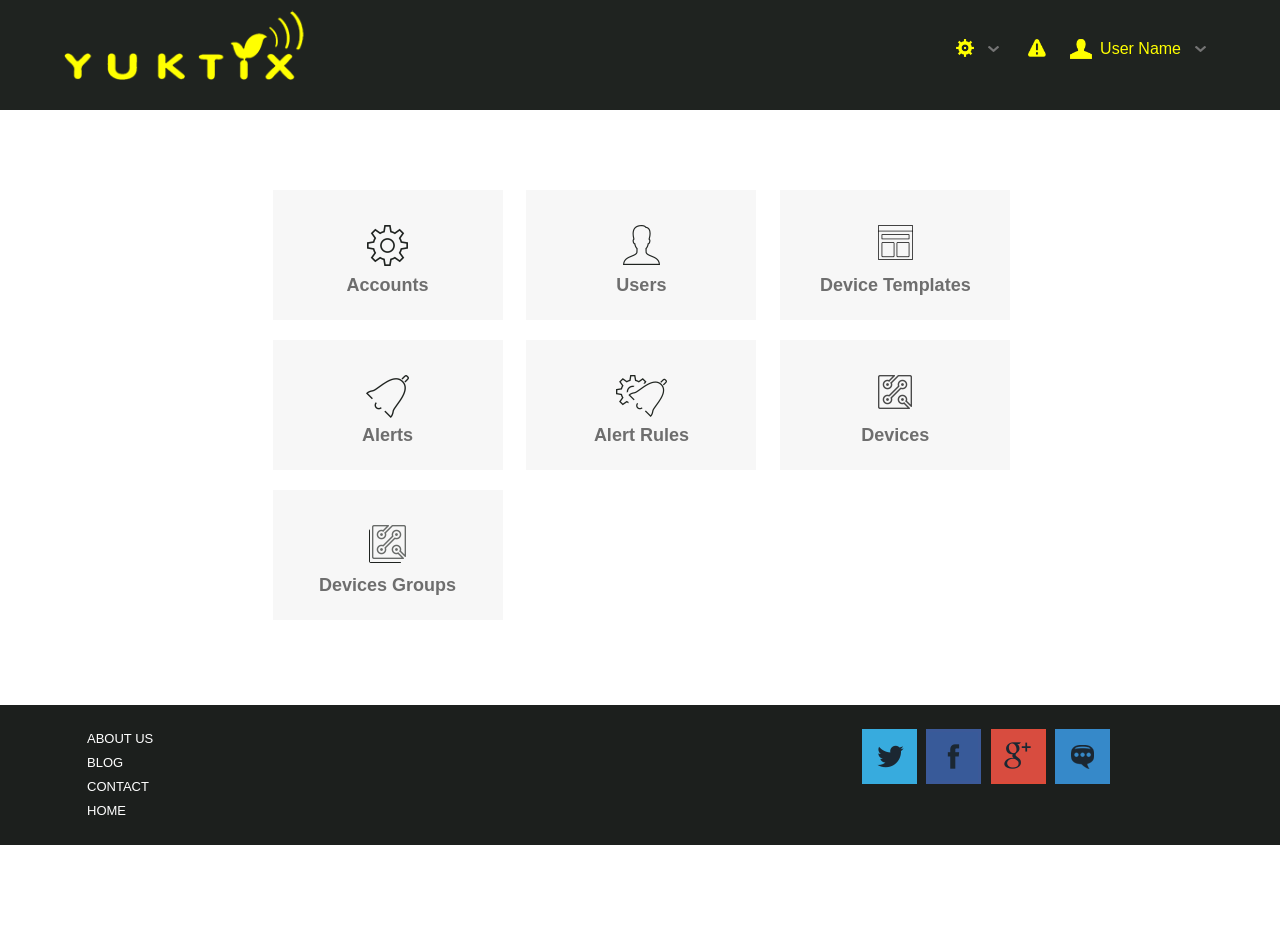
<file: index.html>
<!DOCTYPE html>
<html>
<head>
	<title>Yutix</title>
	<link rel="shortcut icon" href="imgs/favicon.ico" type="image/x-icon">
	<link rel="icon" href="imgs/favicon.ico" type="image/x-icon">
	<link rel="stylesheet" type="text/css" href="css/style.css">
</head>
<body >
<header>
	<div class="wrapper">
		<div class="header-content">
			<div class="logo">
				<a href="index.html">
					<img src="imgs/logo.png">
				</a>
			</div>
			<div class="menu">
				<div class="dropdown menucontent">
					<img src="imgs/settings.png">
					<ul class="menu-dropdown">
						<li>12</li>
						<li>123</li>
					</ul>
				</div>
				<div class="menucontent">
					<a href=""><img src="imgs/alertsIcon.png"></a>
				</div>
				<div class="menucontent userName dropdown">
					<p>User Name</p>
					<ul class="menu-dropdown">
						<li>Profile</li>
						<li>Logout</li>
					</ul>
				</div>
			</div>
		</div>
	</div>
</header>
<div class="main">
	<div class="wrapper">
		<div class="main-content">
			<div class="tabs-container">
				<a href="" class="tabs accounts tabs-selected">
					<!-- <img src="imgs/accounts.png"> -->
					<p>Accounts</p>
				</a>
				<a href="users.html" class="tabs users">
					<!-- <img src="imgs/users.png"> -->
					<p>Users</p>
				</a>
				<a href="" class="tabs device-templates">
					<!-- <img src="imgs/templates.png"> -->
					<p>Device Templates</p>
				</a>
				<a href="alert.html" class="tabs alerts">
					<!-- <img src="imgs/alerts.png"> -->
					<p>Alerts</p>
				</a>
				<a href="" class="tabs alert-rules">
					<!-- <img src="imgs/alert-rules.png"> -->
					<p>Alert Rules</p>
				</a>
				<a href="" class="tabs devices">
					<!-- <img src="imgs/devices.png"> -->
					<p>Devices</p>
				</a>
				<a href="" class="tabs devices-groups">
					<!-- <img src="imgs/device-groups.png"> -->
					<p>Devices Groups</p>
				</a>
			</div>
		</div>
	</div>
</div>
<footer>
	<div class="wrapper">
		<div class="footer-content">
			<div class="footer-menu">
				<div class="footer-menu-details">
					<a href="home.html">About Us</a>
					<a href="">Blog</a>
					<a href="">Contact</a>
					<a href="">Home</a>
				</div>
				<div class="footer-menu-details">
				</div>
				<div class="footer-menu-details">
				</div>
				<div class="social-icons footer-menu-details">
					<a href="twitter" class="social s-twitter"></a>
					<a href="facebook" class="social s-facebook"></a>
					<a href="youtube" class="social s-youtube"></a>
					<a href="in" class="social s-in"></a>
				</div>
			</div>
		</div>
	</div>
	<div class="new"></div>
</footer>
<script type="text/javascript" src="js/libs/jquery-1.11.1.min.js"></script>
<script type="text/javascript" src="js/custom.js"></script>
</body>
</html>
</file>
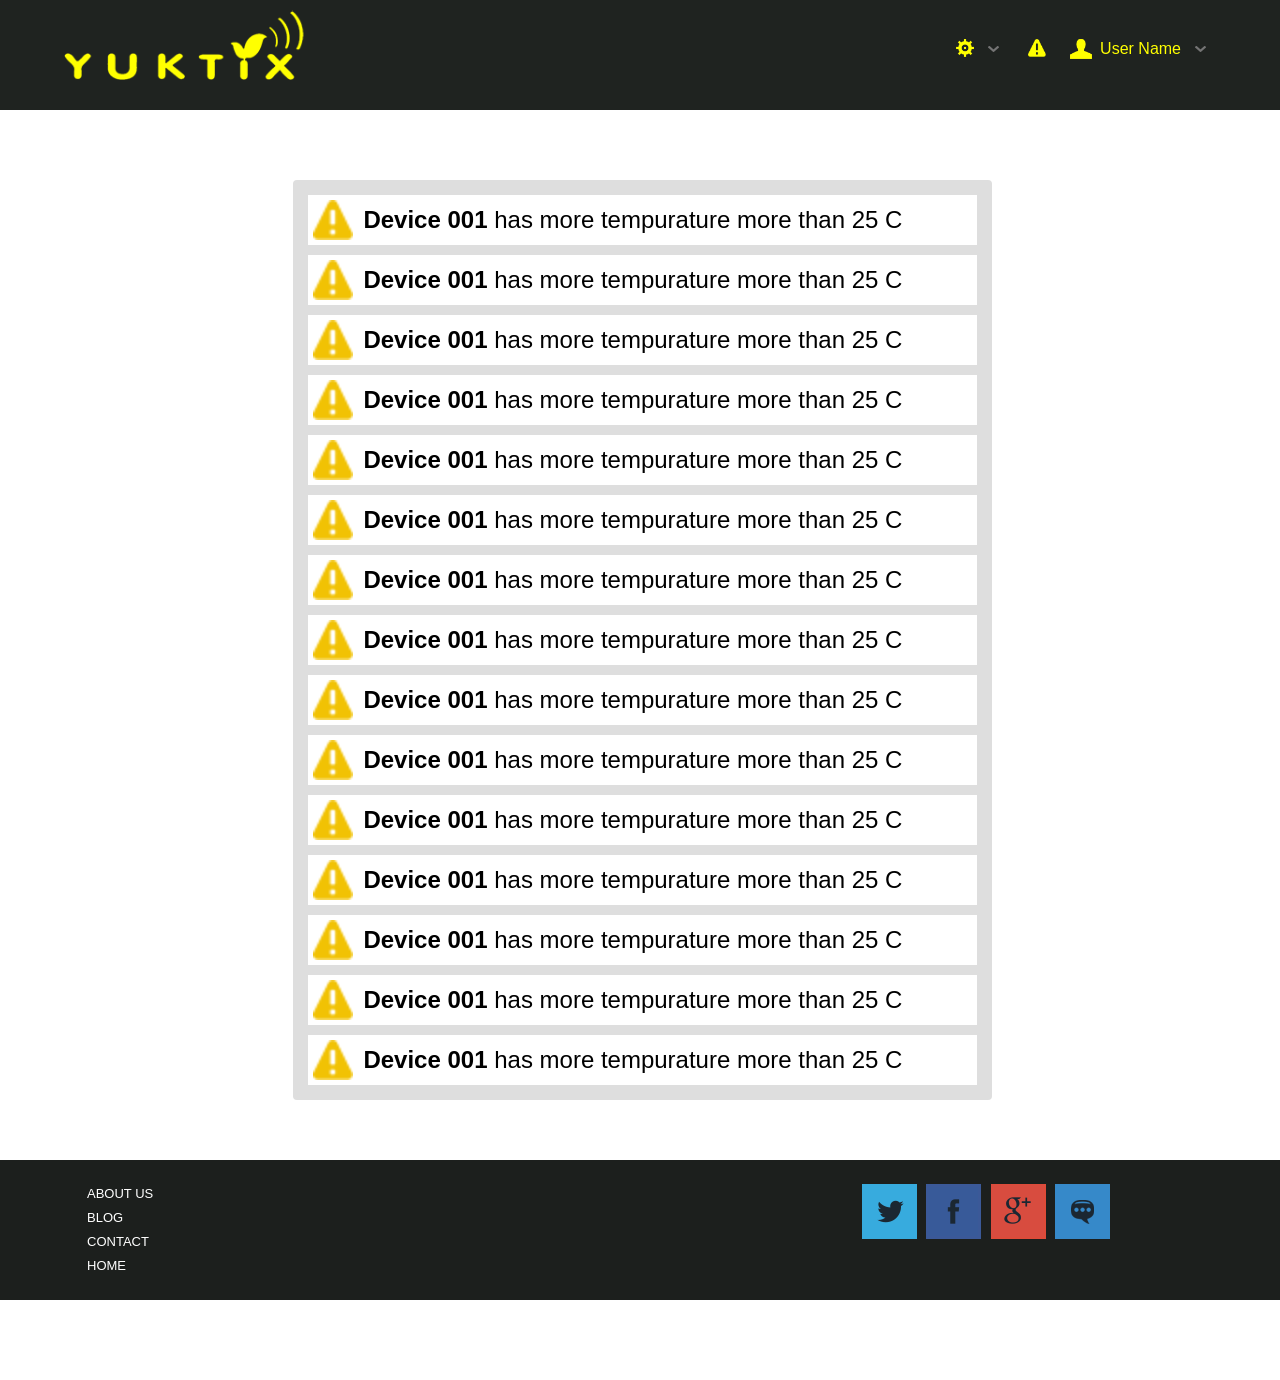
<file: alers.html>
<!DOCTYPE html>
<html>
<head>
	<title>Yutix</title>
	<link rel="shortcut icon" href="imgs/favicon.ico" type="image/x-icon">
	<link rel="icon" href="imgs/favicon.ico" type="image/x-icon">
	<link rel="stylesheet" type="text/css" href="css/style.css">
</head>
<body >
<header>
	<div class="wrapper">
		<div class="header-content">
			<div class="logo">
				<a href="index.html">
					<img src="imgs/logo.png">
				</a>
			</div>
			<div class="menu">
				<div class="dropdown menucontent">
					<img src="imgs/settings.png">
					<ul class="menu-dropdown">
						<li>12</li>
						<li>123</li>
					</ul>
				</div>
				<div class="menucontent">
					<a href=""><img src="imgs/alertsIcon.png"></a>
				</div>
				<div class="menucontent userName dropdown">
					<p>User Name</p>
					<ul class="menu-dropdown">
						<li>Profile</li>
						<li>Logout</li>
					</ul>
				</div>
			</div>
		</div>
	</div>
</header>
<div class="main">
	<div class="wrapper">
		<div class="main-content">
			<ul class="content">
				<li><img src="imgs/alertsIconSmall.png"><p><b>Device 001</b> has more tempurature more than 25 C</p></li>
				<li><img src="imgs/alertsIconSmall.png"><p><b>Device 001</b> has more tempurature more than 25 C</p></li>
				<li><img src="imgs/alertsIconSmall.png"><p><b>Device 001</b> has more tempurature more than 25 C</p></li>
				<li><img src="imgs/alertsIconSmall.png"><p><b>Device 001</b> has more tempurature more than 25 C</p></li>
				<li><img src="imgs/alertsIconSmall.png"><p><b>Device 001</b> has more tempurature more than 25 C</p></li>
				<li><img src="imgs/alertsIconSmall.png"><p><b>Device 001</b> has more tempurature more than 25 C</p></li>
				<li><img src="imgs/alertsIconSmall.png"><p><b>Device 001</b> has more tempurature more than 25 C</p></li>
				<li><img src="imgs/alertsIconSmall.png"><p><b>Device 001</b> has more tempurature more than 25 C</p></li>
				<li><img src="imgs/alertsIconSmall.png"><p><b>Device 001</b> has more tempurature more than 25 C</p></li>
				<li><img src="imgs/alertsIconSmall.png"><p><b>Device 001</b> has more tempurature more than 25 C</p></li>
				<li><img src="imgs/alertsIconSmall.png"><p><b>Device 001</b> has more tempurature more than 25 C</p></li>
				<li><img src="imgs/alertsIconSmall.png"><p><b>Device 001</b> has more tempurature more than 25 C</p></li>
				<li><img src="imgs/alertsIconSmall.png"><p><b>Device 001</b> has more tempurature more than 25 C</p></li>
				<li><img src="imgs/alertsIconSmall.png"><p><b>Device 001</b> has more tempurature more than 25 C</p></li>
				<li><img src="imgs/alertsIconSmall.png"><p><b>Device 001</b> has more tempurature more than 25 C</p></li>
			</ul>
		</div>
	</div>
</div>
<footer>
	<div class="wrapper">
		<div class="footer-content">
			<div class="footer-menu">
				<div class="footer-menu-details">
					<a href="home.html">About Us</a>
					<a href="">Blog</a>
					<a href="">Contact</a>
					<a href="">Home</a>
				</div>
				<div class="footer-menu-details">
				</div>
				<div class="footer-menu-details">
				</div>
				<div class="social-icons footer-menu-details">
					<a href="twitter" class="social s-twitter"></a>
					<a href="facebook" class="social s-facebook"></a>
					<a href="youtube" class="social s-youtube"></a>
					<a href="in" class="social s-in"></a>
				</div>
			</div>
		</div>
	</div>
	<div class="new"></div>
</footer>
<script type="text/javascript" src="js/libs/jquery-1.11.1.min.js"></script>
<script type="text/javascript" src="js/custom.js"></script>
</body>
</html>
</file>
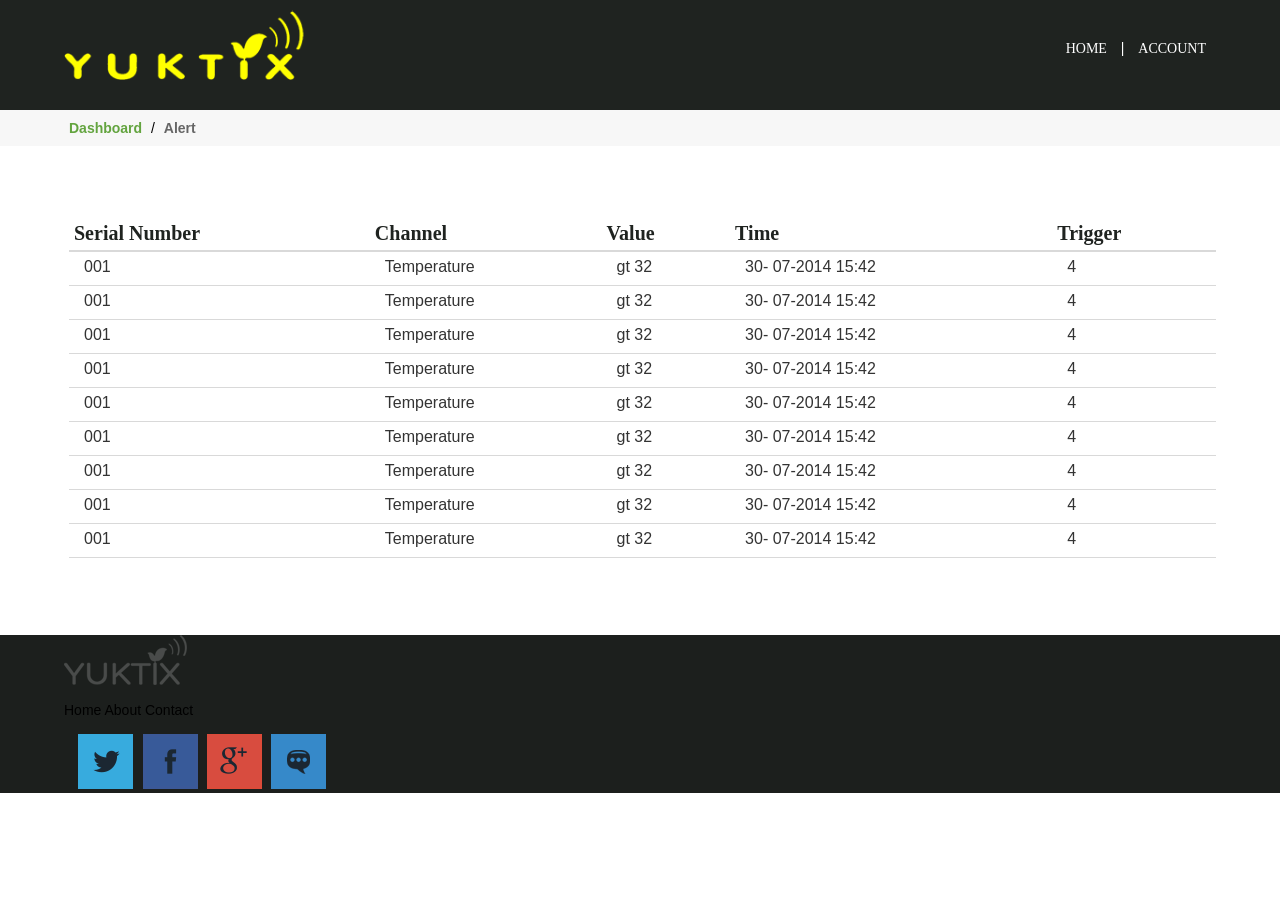
<file: alert.html>
<!DOCTYPE html>
<html>
<head>
	<title>Yutix</title>
	<link rel="shortcut icon" href="imgs/favicon.ico" type="image/x-icon">
	<link rel="icon" href="imgs/favicon.ico" type="image/x-icon">
	<link rel="stylesheet" type="text/css" href="css/style.css">
</head>
<body >
<header>
	<div class="wrapper">
		<div class="header-content">
			<div class="logo">
				<a href="index.html">
					<img src="imgs/logo.png">
				</a>
			</div>
			<div class="menu">
				<a href="home.html">Home</a>
				|
				<a href="account.html">Account</a>
			</div>
		</div>
	</div>
</header>
<div class="main">
	<div class="menubar">
		<div class="wrapper">
			<div class="menubar-content">
				<a href="index.html">Dashboard</a> /
				<a class="active" href="alert.html">Alert</a>
			</div>
		</div>		
	</div>
	<div class="wrapper">
		<div class="main-content">
			<table>
				<thead>
					<tr>
						<th>Serial Number</th>
						<th>Channel</th>
						<th>Value</th>
						<th>Time</th>
						<th>Trigger</th>
					</tr>
				</thead>
				<tbody>
					<tr>
						<td><div>001</div></td>
						<td><div>Temperature</div></td>
						<td><div>gt 32</div></td>
						<td><div>30- 07-2014      15:42</div></td>
						<td><div>4</div></td>
					</tr>
					<tr>
						<td><div>001</div></td>
						<td><div>Temperature</div></td>
						<td><div>gt 32</div></td>
						<td><div>30- 07-2014      15:42</div></td>
						<td><div>4</div></td>
					</tr>
					<tr>
						<td><div>001</div></td>
						<td><div>Temperature</div></td>
						<td><div>gt 32</div></td>
						<td><div>30- 07-2014      15:42</div></td>
						<td><div>4</div></td>
					</tr>
					<tr>
						<td><div>001</div></td>
						<td><div>Temperature</div></td>
						<td><div>gt 32</div></td>
						<td><div>30- 07-2014      15:42</div></td>
						<td><div>4</div></td>
					</tr>
					<tr>
						<td><div>001</div></td>
						<td><div>Temperature</div></td>
						<td><div>gt 32</div></td>
						<td><div>30- 07-2014      15:42</div></td>
						<td><div>4</div></td>
					</tr>
					<tr>
						<td><div>001</div></td>
						<td><div>Temperature</div></td>
						<td><div>gt 32</div></td>
						<td><div>30- 07-2014      15:42</div></td>
						<td><div>4</div></td>
					</tr>
					<tr>
						<td><div>001</div></td>
						<td><div>Temperature</div></td>
						<td><div>gt 32</div></td>
						<td><div>30- 07-2014      15:42</div></td>
						<td><div>4</div></td>
					</tr>
					<tr>
						<td><div>001</div></td>
						<td><div>Temperature</div></td>
						<td><div>gt 32</div></td>
						<td><div>30- 07-2014      15:42</div></td>
						<td><div>4</div></td>
					</tr>
					<tr>
						<td><div>001</div></td>
						<td><div>Temperature</div></td>
						<td><div>gt 32</div></td>
						<td><div>30- 07-2014      15:42</div></td>
						<td><div>4</div></td>
					</tr>
				<tbody>
			</table>
		</div>
	</div>
</div>
<footer>
	<div class="wrapper">
		<div class="footer-content">
			<div class="footer-logo">
				<img src="imgs/footer-logo.png">
			</div>
			<div class="footer-menu">
				<a href="home.html">Home</a>
				<a href="about.html">About</a>
				<a href="contact.html">Contact</a>
			</div>
			<div class="social-icons">
				<a href="twitter" class="social s-twitter"></a>
				<a href="facebook" class="social s-facebook"></a>
				<a href="youtube" class="social s-youtube"></a>
				<a href="in" class="social s-in"></a>
			</div>
		</div>
	</div>
</footer>
<script type="text/javascript" src="js/libs/jquery-1.11.1.min.js"></script>
<script type="text/javascript" src="js/custom.js"></script>
</body>
</html>
</file>
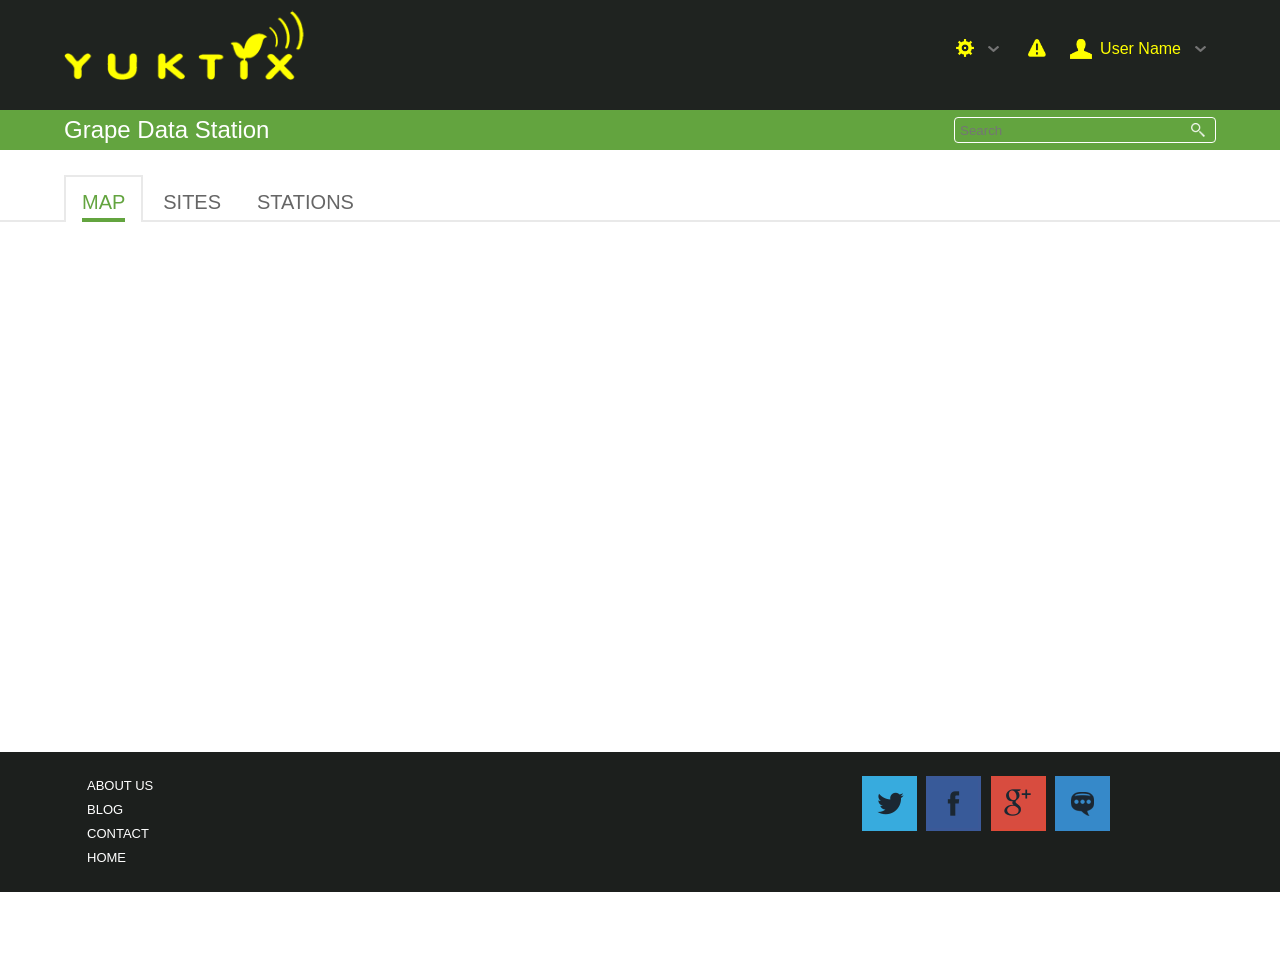
<file: dashboard-map.html>
<!DOCTYPE html>
<html>
<head>
	<title>Yutix</title>
	<link rel="shortcut icon" href="imgs/favicon.ico" type="image/x-icon">
	<link rel="icon" href="imgs/favicon.ico" type="image/x-icon">
	<link rel="stylesheet" type="text/css" href="css/style.css">
</head>
<body >
<header>
	<div class="wrapper">
		<div class="header-content">
			<div class="logo">
				<a href="index.html">
					<img src="imgs/logo.png">
				</a>
			</div>
			<div class="menu">
				<div class="dropdown menucontent">
					<img src="imgs/settings.png">
					<ul class="menu-dropdown">
						<li>12</li>
						<li>123</li>
					</ul>
				</div>
				<div class="menucontent">
					<a href=""><img src="imgs/alertsIcon.png"></a>
				</div>
				<div class="menucontent userName dropdown">
					<p>User Name</p>
					<ul class="menu-dropdown">
						<li>Profile</li>
						<li>Logout</li>
					</ul>
				</div>
			</div>
		</div>
	</div>
</header>
<div class="main">
	<div class="dashboard-menu">
		<div class="wrapper">
			<div class="dashboard-menu-content">
				<h2>Grape Data Station</h2>
				<div class="search">
					<input class="search-field" type="text" placeholder="Search">
				</div>
			</div>
		</div>		
	</div>
	<div class="submenu">
		<div class="wrapper">
			<div class="submenu-content dashboard-tabs">
				<a class="active" href="#"><p class="submenu-selected">Map</p></a>
				<a href="#"><p>Sites</p></a>
				<a href="#"><p>Stations</p></a>
			</div>
		</div>		
	</div>
	<div class="wrapper">
		<div class="main-content">
			<div class="map">
				<iframe src="https://www.google.com/maps/embed?pb=!1m18!1m12!1m3!1d7777.779137301509!2d77.63908239999998!3d12.914818599999977!2m3!1f0!2f0!3f0!3m2!1i1024!2i768!4f13.1!3m3!1m2!1s0x3bae1670c9b44e6d%3A0xf8dfc3e8517e4fe0!2sBengaluru%2C+Karnataka!5e0!3m2!1sen!2sin!4v1413608346640" width="600" height="450" frameborder="0" style="border:0"></iframe>
			</div>
		</div>
	</div>
</div>
<footer>
	<div class="wrapper">
		<div class="footer-content">
			<div class="footer-menu">
				<div class="footer-menu-details">
					<a href="home.html">About Us</a>
					<a href="">Blog</a>
					<a href="">Contact</a>
					<a href="">Home</a>
				</div>
				<div class="footer-menu-details">
				</div>
				<div class="footer-menu-details">
				</div>
				<div class="social-icons footer-menu-details">
					<a href="twitter" class="social s-twitter"></a>
					<a href="facebook" class="social s-facebook"></a>
					<a href="youtube" class="social s-youtube"></a>
					<a href="in" class="social s-in"></a>
				</div>
			</div>
		</div>
	</div>
	<div class="new"></div>
</footer>
<script type="text/javascript" src="js/libs/jquery-1.11.1.min.js"></script>
<script type="text/javascript" src="js/custom.js"></script>
</body>
</html>
</file>
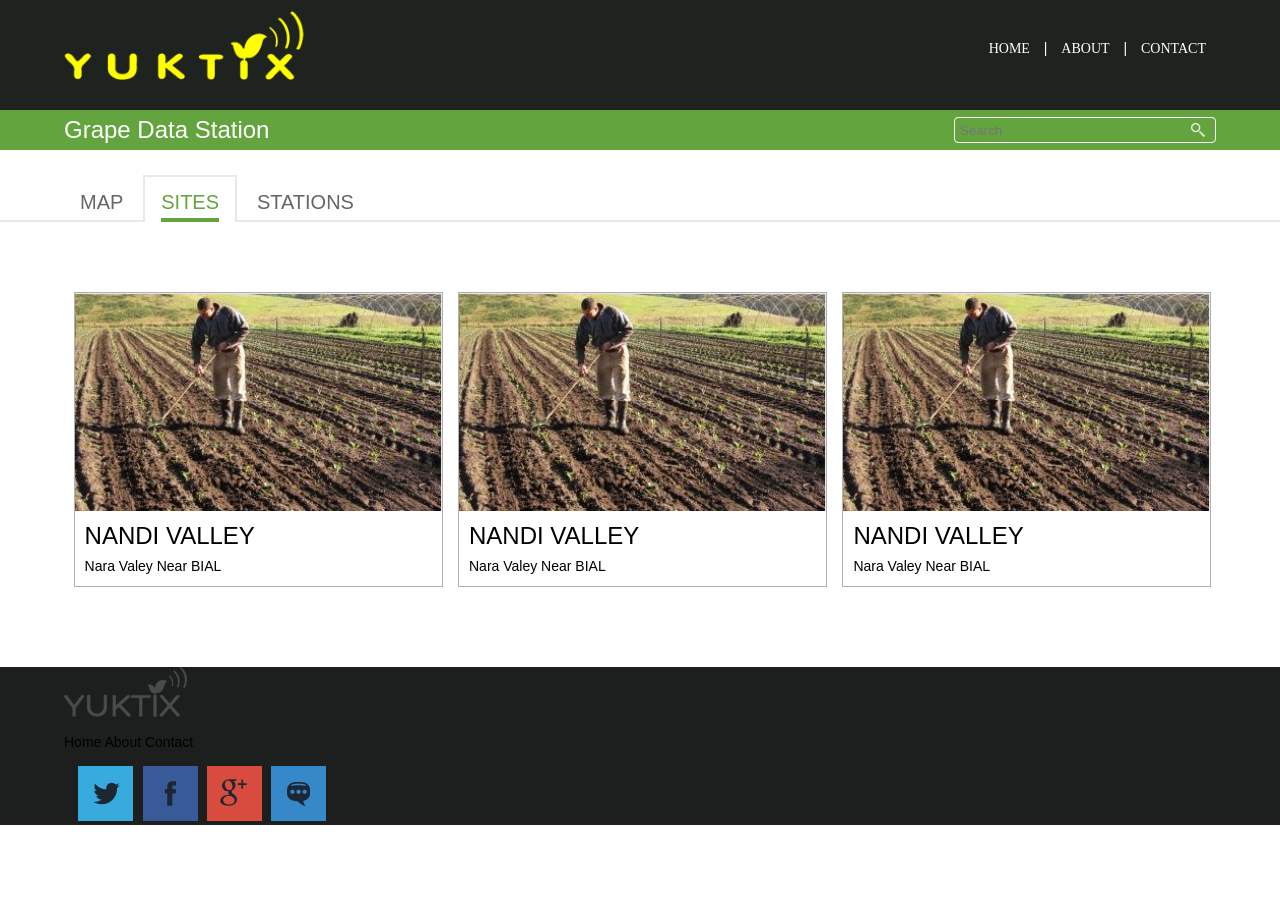
<file: dashboard-sites.html>
<!DOCTYPE html>
<html>
<head>
	<title>Yutix</title>
	<link rel="shortcut icon" href="imgs/favicon.ico" type="image/x-icon">
	<link rel="icon" href="imgs/favicon.ico" type="image/x-icon">
	<link rel="stylesheet" type="text/css" href="css/style.css">
</head>
<body >
<header>
	<div class="wrapper">
		<div class="header-content">
			<div class="logo">
				<a href="index.html">
					<img src="imgs/logo.png">
				</a>
			</div>
			<div class="menu">
				<a href="home.html">Home</a>
				|
				<a href="about.html">About</a>
				|
				<a href="contact.html">Contact</a>
			</div>
		</div>
	</div>
</header>
<div class="main">
	<div class="dashboard-menu">
		<div class="wrapper">
			<div class="dashboard-menu-content">
				<h2>Grape Data Station</h2>
				<div class="search">
					<input class="search-field" type="text" placeholder="Search">
				</div>
			</div>
		</div>		
	</div>
	<div class="submenu">
		<div class="wrapper">
			<div class="submenu-content dashboard-tabs">
				<a href="#"><p>Map</p></a>
				<a class="active" href="#"><p class="submenu-selected">Sites</p></a>
				<a href="#"><p>Stations</p></a>
			</div>
		</div>		
	</div>
	<div class="wrapper">
		<div class="main-content">
			<div class="sites">
				<div class="site-imgs">
					<div class="imgcontent">
						<img src="imgs/nandi-valley.png">
					</div>
					<h2>Nandi Valley</h2>
					<p>Nara Valey Near BIAL</p>
				</div>
				<div class="site-imgs">
					<div class="imgcontent">
						<img src="imgs/nandi-valley.png">
					</div>
					<h2>Nandi Valley</h2>
					<p>Nara Valey Near BIAL</p>
				</div>
				<div class="site-imgs">
					<div class="imgcontent">
						<img src="imgs/nandi-valley.png">
					</div>
					<h2>Nandi Valley</h2>
					<p>Nara Valey Near BIAL</p>
				</div>
			</div>
		</div>
	</div>
</div>
<footer>
	<div class="wrapper">
		<div class="footer-content">
			<div class="footer-logo">
				<img src="imgs/footer-logo.png">
			</div>
			<div class="footer-menu">
				<a href="home.html">Home</a>
				<a href="about.html">About</a>
				<a href="contact.html">Contact</a>
			</div>
			<div class="social-icons">
				<a href="twitter" class="social s-twitter"></a>
				<a href="facebook" class="social s-facebook"></a>
				<a href="youtube" class="social s-youtube"></a>
				<a href="in" class="social s-in"></a>
			</div>
		</div>
	</div>
</footer>
<script type="text/javascript" src="js/libs/jquery-1.11.1.min.js"></script>
<script type="text/javascript" src="js/custom.js"></script>
</body>
</html>
</file>
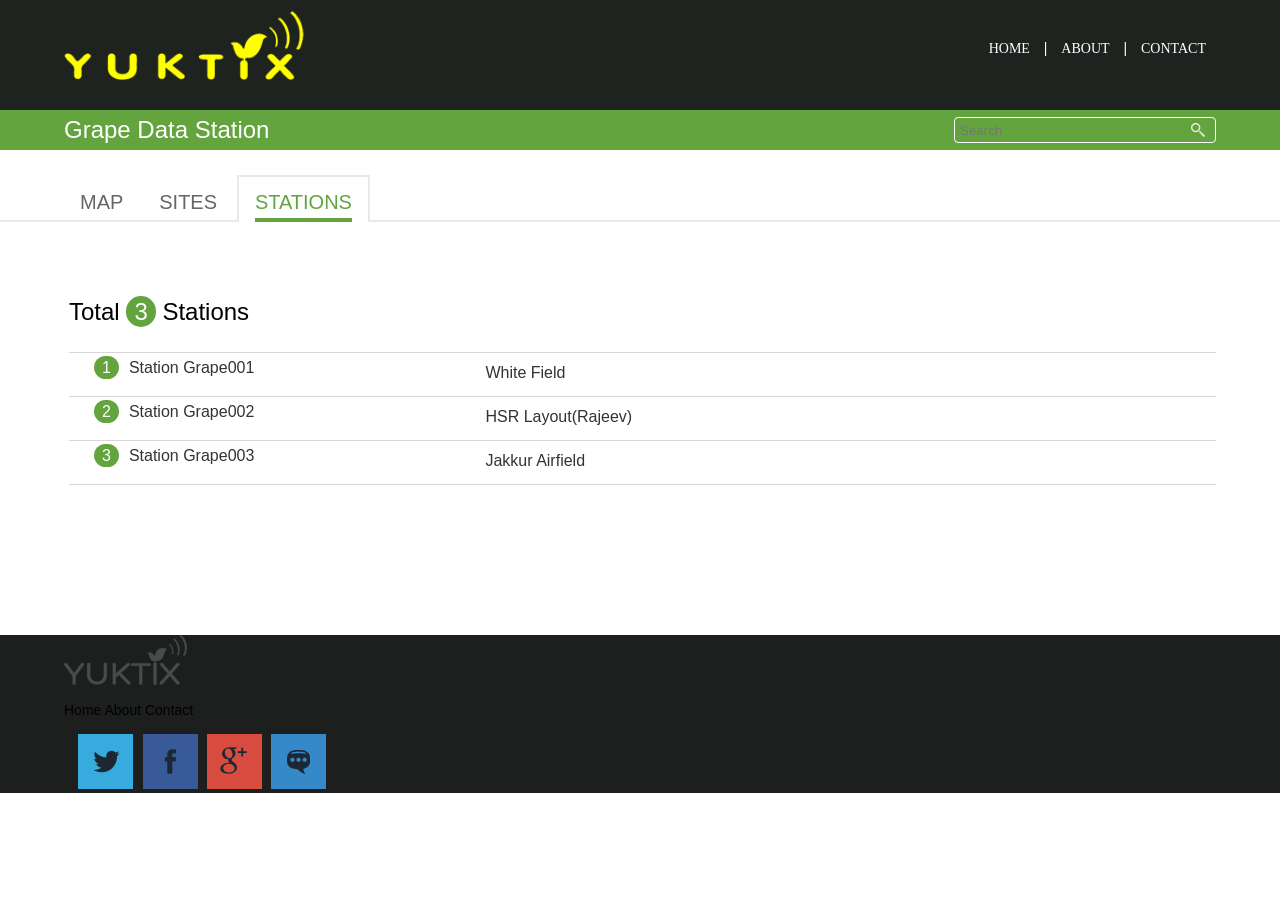
<file: dashboard-stations.html>
<!DOCTYPE html>
<html>
<head>
	<title>Yutix</title>
	<link rel="shortcut icon" href="imgs/favicon.ico" type="image/x-icon">
	<link rel="icon" href="imgs/favicon.ico" type="image/x-icon">
	<link rel="stylesheet" type="text/css" href="css/style.css">
</head>
<body >
<header>
	<div class="wrapper">
		<div class="header-content">
			<div class="logo">
				<a href="index.html">
					<img src="imgs/logo.png">
				</a>
			</div>
			<div class="menu">
				<a href="home.html">Home</a>
				|
				<a href="about.html">About</a>
				|
				<a href="contact.html">Contact</a>
			</div>
		</div>
	</div>
</header>
<div class="main">
	<div class="dashboard-menu">
		<div class="wrapper">
			<div class="dashboard-menu-content">
				<h2>Grape Data Station</h2>
				<div class="search">
					<input class="search-field" type="text" placeholder="Search">
				</div>
			</div>
		</div>		
	</div>
	<div class="submenu">
		<div class="wrapper">
			<div class="submenu-content dashboard-tabs">
				<a href="#"><p>Map</p></a>
				<a href="#"><p>Sites</p></a>
				<a class="active" href="#"><p class="submenu-selected">Stations</p></a>
			</div>
		</div>		
	</div>
	<div class="wrapper">
		<div class="main-content">
			<div class="stations">
				<h2>Total <span>3</span> Stations</h2>
				<table>
				<tbody>
					<tr>
						<td><div><p><span>1</span>Station Grape001</p></div></td>
						<td><div>White Field</div></td>
					</tr>
					<tr>
						<td><div><p><span>2</span>Station Grape002</p></div></td>
						<td><div>HSR Layout(Rajeev)</div></td>
					</tr>
					<tr>
						<td><div><p><span>3</span>Station Grape003</p></div></td>
						<td><div>Jakkur Airfield</div></td>
					</tr>
				<tbody>
			</table>
			</div>
		</div>
	</div>
</div>
<footer>
	<div class="wrapper">
		<div class="footer-content">
			<div class="footer-logo">
				<img src="imgs/footer-logo.png">
			</div>
			<div class="footer-menu">
				<a href="home.html">Home</a>
				<a href="about.html">About</a>
				<a href="contact.html">Contact</a>
			</div>
			<div class="social-icons">
				<a href="twitter" class="social s-twitter"></a>
				<a href="facebook" class="social s-facebook"></a>
				<a href="youtube" class="social s-youtube"></a>
				<a href="in" class="social s-in"></a>
			</div>
		</div>
	</div>
</footer>
<script type="text/javascript" src="js/libs/jquery-1.11.1.min.js"></script>
<script type="text/javascript" src="js/custom.js"></script>
</body>
</html>
</file>
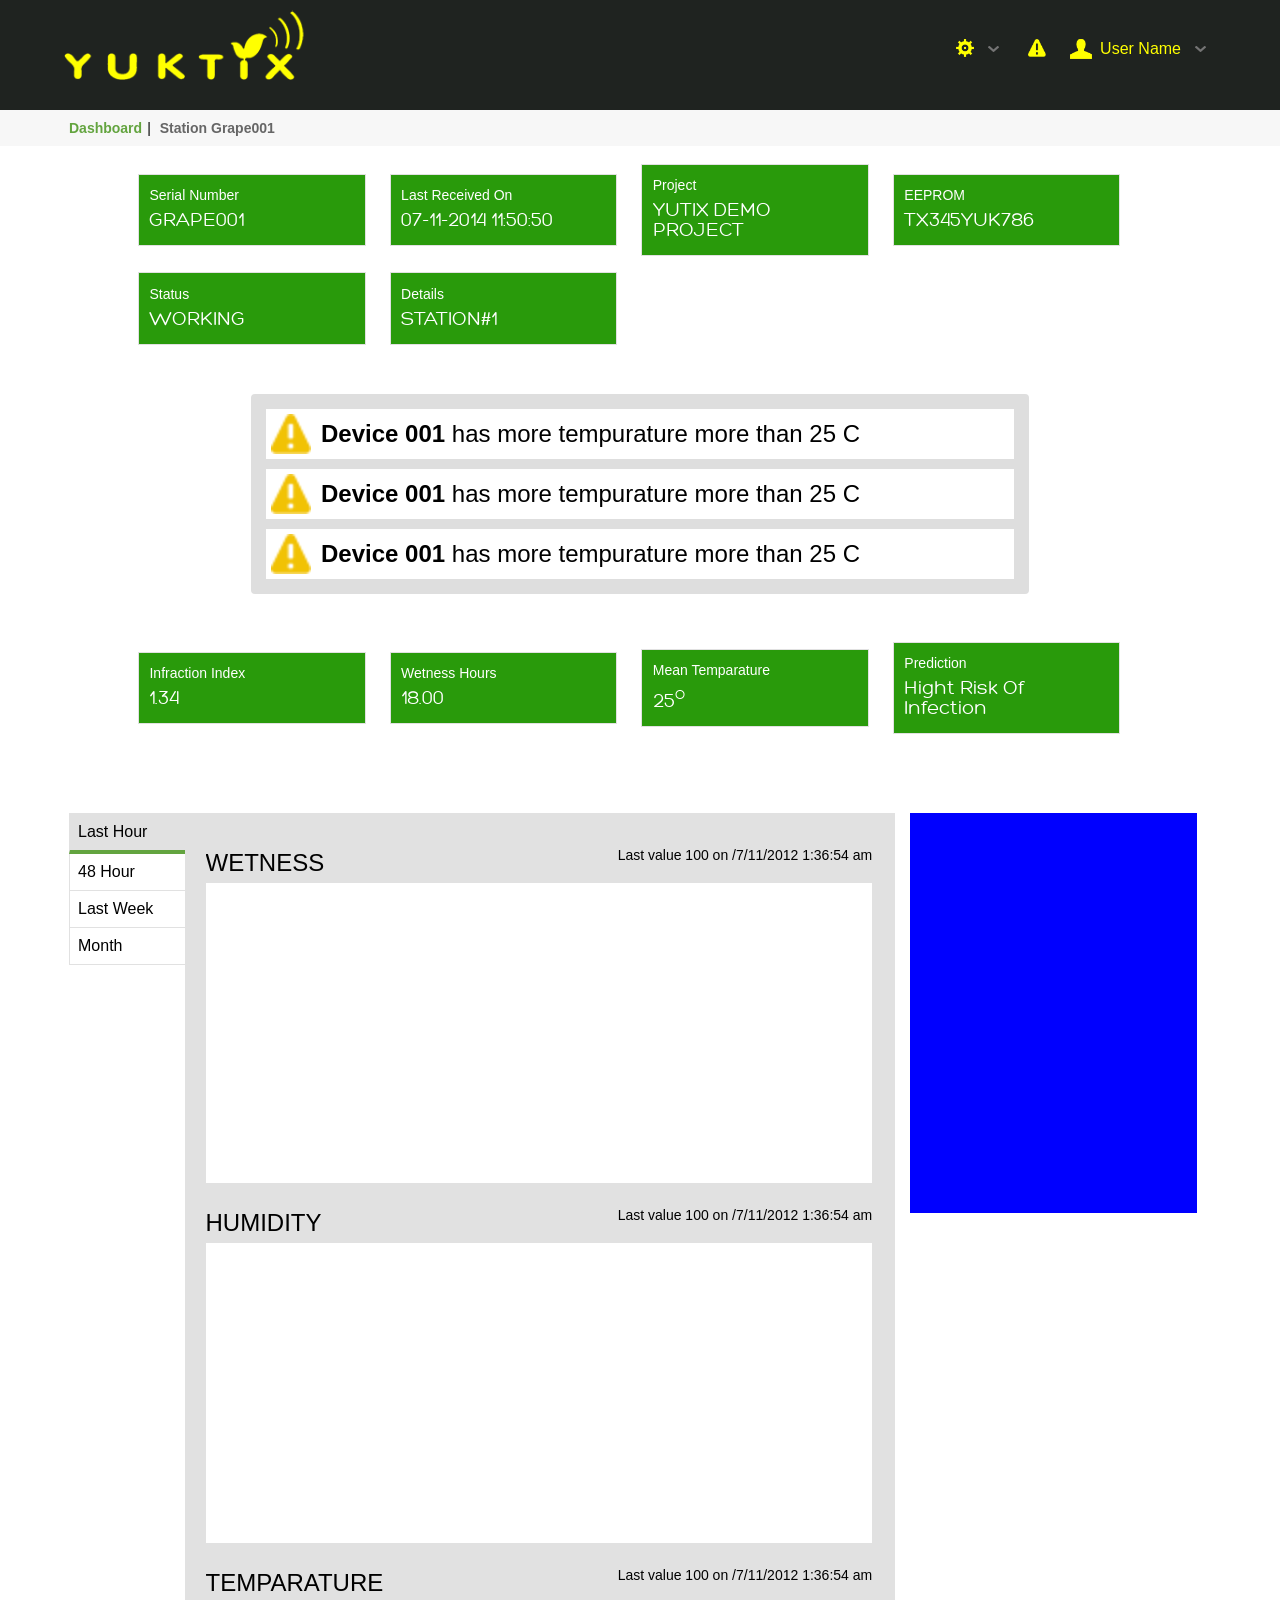
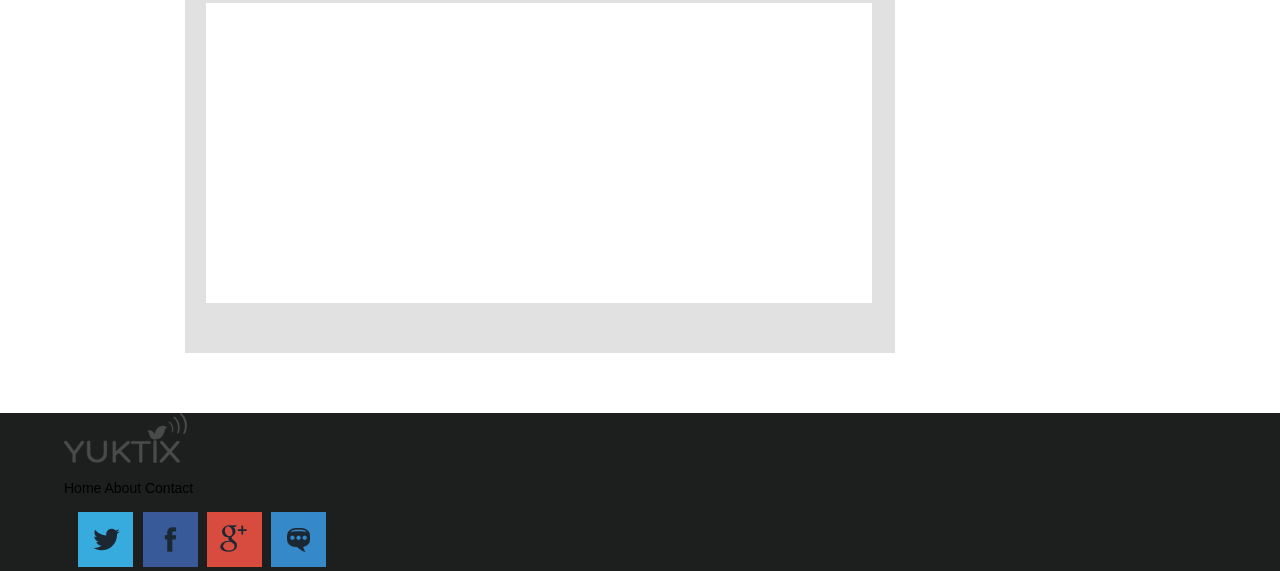
<file: data-station.html>
<!DOCTYPE html>
<html>
<head>
	<title>Yutix</title>
	<link rel="shortcut icon" href="imgs/favicon.ico" type="image/x-icon">
	<link rel="icon" href="imgs/favicon.ico" type="image/x-icon">
	<link rel="stylesheet" type="text/css" href="css/style.css">
</head>
<body >
<header>
	<div class="wrapper">
		<div class="header-content">
			<div class="logo">
				<a href="index.html">
					<img src="imgs/logo.png">
				</a>
			</div>
			<div class="menu">
				<div class="dropdown menucontent">
					<img src="imgs/settings.png">
					<ul class="menu-dropdown">
						<li>12</li>
						<li>123</li>
					</ul>
				</div>
				<div class="menucontent">
					<a href=""><img src="imgs/alertsIcon.png"></a>
				</div>
				<div class="menucontent userName dropdown">
					<p>User Name</p>
					<ul class="menu-dropdown">
						<li>Profile</li>
						<li>Logout</li>
					</ul>
				</div>
			</div>
		</div>
	</div>
</header>
<div class="main">
	<!-- <div class="dashboard-menu">
		<div class="wrapper">
			<div class="dashboard-menu-content">
				<div class="menu-content1">
					<h2>Grape Data Station</h2>
					<div class="updated-on">
						<p>Last calculation on:  <span>09-07-2014</span></p>
					</div>
				</div>
			</div>
		</div>		
	</div> -->
	<div class="menubar data-station-menubar">
		<div class="wrapper">
			<div class="menubar-content">
				<a href="index.html">Dashboard</a>|
				<a class="active" href="alert.html">Station Grape001</a>
			</div>
		</div>		
	</div>
	<div class="menu-content2">
		<div class="content">
			<div class="station-details">
				<div class="details-column">
					<p>Serial number</p>
					<p class="data-details">GRAPE001</p>
				</div>
				<div class="details-column">
					<p>Last Received On</p>
					<p class="data-details">07-11-2014 11:50:50</p>
				</div>
				<div class="details-column">
					<p>Project</p>
					<p class="data-details">Yutix Demo Project</p>
				</div>
				<div class="details-column">
					<p>EEPROM</p>
					<p class="data-details">TX345Yuk786</p>
				</div>
				<div class="details-column">
					<p>Status</p>
					<p class="data-details">WORKING</p>
				</div>
				<div class="details-column">
					<p>Details</p>
					<p class="data-details">STATION#1</p>
				</div>
			</div>
		</div>
		<ul class="content">
			<li><img src="imgs/alertsIconSmall.png"><p><b>Device 001</b> has more tempurature more than 25 C</p></li>
			<li><img src="imgs/alertsIconSmall.png"><p><b>Device 001</b> has more tempurature more than 25 C</p></li>
			<li><img src="imgs/alertsIconSmall.png"><p><b>Device 001</b> has more tempurature more than 25 C</p></li>
		</ul>
		<div class="content">
			<div class="station-details">
				<div class="details-column">
					<p>Infraction Index</p>
					<p class="data-details">1.34</p>
				</div>
				<div class="details-column">
					<p>Wetness Hours</p>
					<p class="data-details">18.00</p>
				</div>
				<div class="details-column">
					<p>Mean Temparature</p>
					<p class="data-details">25<sup>o</sup></p>
				</div>
				<div class="details-column">
					<p>Prediction</p>
					<p class="data-details" style="text-transform: capitalize;">Hight risk of infection</p>
				</div>
			</div>
		</div>
	</div>
	<!-- <div class="submenu">
		<div class="wrapper">
			<div class="submenu-content dashboard-tabs">
				<a href="#"><p>Last Hour</p></a>
				<a href="#"><p>48 Hours</p></a>
				<a class="active" href="#"><p class="submenu-selected">Lat Week</p></a>
				<a href="#"><p>Month</p></a>
			</div>
		</div>		
	</div> -->
	<div class="wrapper">
		<div class="main-content">
			<div class="graph-area">
				<ul class="graph-values">
					<li class="selected">Last Hour</li>
					<li>48 Hour</li>
					<li>Last Week</li>
					<li>Month</li>
				</ul>
				<div class="graph-content">
					<div class="graph">
						<div class="graphTitle">
							<h2>WETNESS</h2>
							<p>Last value 100 on /7/11/2012 1:36:54 am</p>
						</div>
						<div class="main-graph">
							
						</div>
					</div>
					<div class="graph">
						<div class="graphTitle">
							<h2>HUMIDITY</h2>
							<p>Last value 100 on /7/11/2012 1:36:54 am</p>
						</div>
						<div class="main-graph">
							
						</div>
					</div>
					<div class="graph">
						<div class="graphTitle">
							<h2>TEMPARATURE</h2>
							<p>Last value 100 on /7/11/2012 1:36:54 am</p>
						</div>
						<div class="main-graph">
							
						</div>
					</div>
				</div>
			</div>	
			<div class="help-content">
				<div class="map">
					<iframe src="https://www.google.com/maps/embed?pb=!1m18!1m12!1m3!1d7777.779137301509!2d77.63908239999998!3d12.914818599999977!2m3!1f0!2f0!3f0!3m2!1i1024!2i768!4f13.1!3m3!1m2!1s0x3bae1670c9b44e6d%3A0xf8dfc3e8517e4fe0!2sBengaluru%2C+Karnataka!5e0!3m2!1sen!2sin!4v1413608346640" width="600" height="450" frameborder="0" style="border:0"></iframe>
				</div>
			</div>
		</div>
	</div>
</div>
<footer>
	<div class="wrapper">
		<div class="footer-content">
			<div class="footer-logo">
				<img src="imgs/footer-logo.png">
			</div>
			<div class="footer-menu">
				<a href="home.html">Home</a>
				<a href="about.html">About</a>
				<a href="contact.html">Contact</a>
			</div>
			<div class="social-icons">
				<a href="twitter" class="social s-twitter"></a>
				<a href="facebook" class="social s-facebook"></a>
				<a href="youtube" class="social s-youtube"></a>
				<a href="in" class="social s-in"></a>
			</div>
		</div>
	</div>
</footer>
<script type="text/javascript" src="js/libs/jquery-1.11.1.min.js"></script>
<script type="text/javascript" src="js/custom.js"></script>
</body>
</html>
</file>
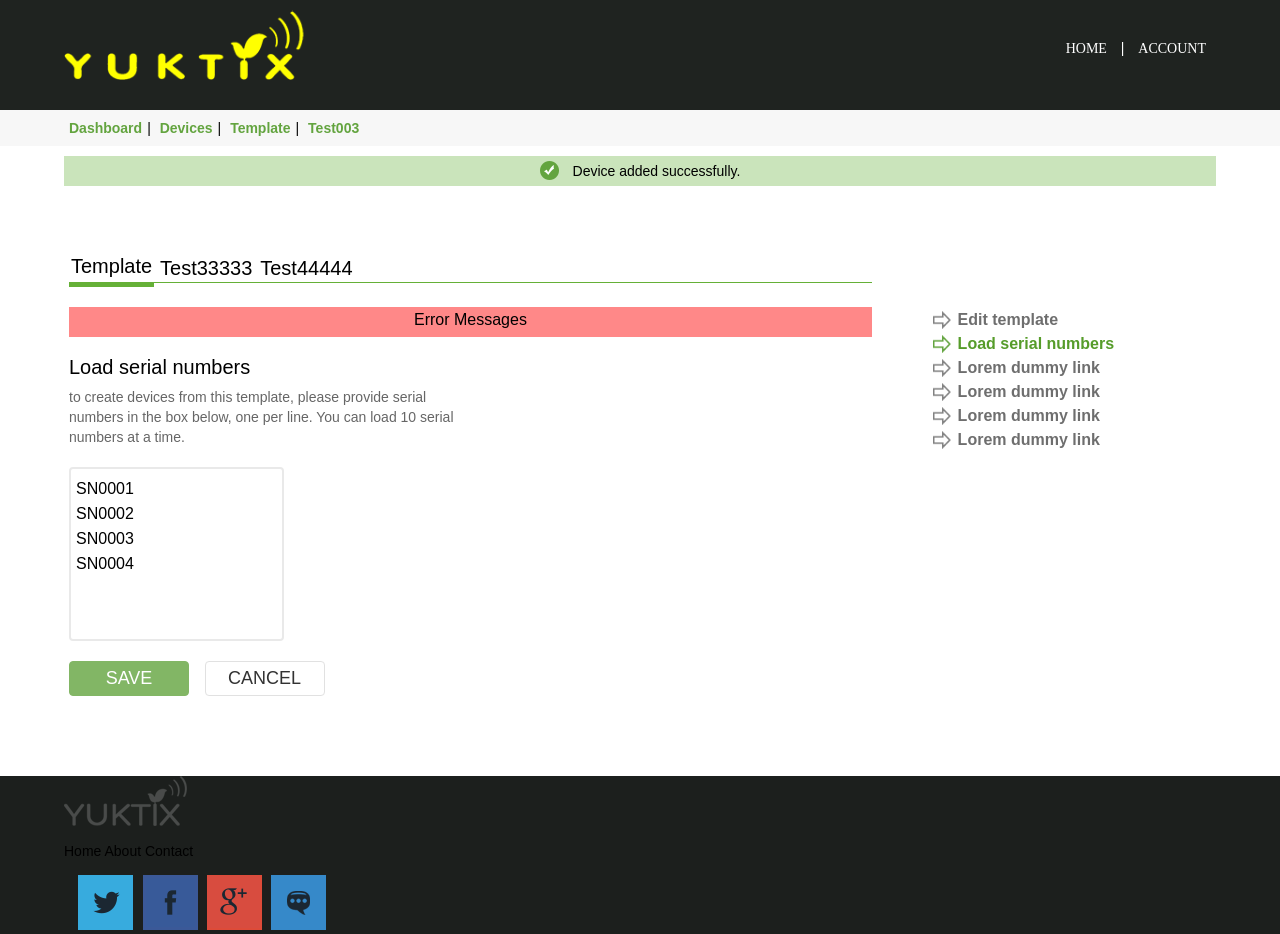
<file: devices-add.html>
<!DOCTYPE html>
<html>
<head>
	<title>Yutix</title>
	<link rel="shortcut icon" href="imgs/favicon.ico" type="image/x-icon">
	<link rel="icon" href="imgs/favicon.ico" type="image/x-icon">
	<link rel="stylesheet" type="text/css" href="css/style.css">
</head>
<body >
<header>
	<div class="wrapper">
		<div class="header-content">
			<div class="logo">
				<a href="index.html">
					<img src="imgs/logo.png">
				</a>
			</div>
			<div class="menu">
				<a href="home.html">Home</a>
				|
				<a href="account.html">Account</a>
			</div>
		</div>
	</div>
</header>
<div class="main">
	<div class="menubar">
		<div class="wrapper">
			<div class="menubar-content">
				<a href="index.html">Dashboard</a>|
				<a class="" href="#">Devices</a>|
				<a class="" href="#">Template</a>|
				<a class="" href="#">Test003</a>
			</div>
		</div>		
	</div>
	<div class="wrapper">
		<div class="msg-bar">
			<div class="success">
				<img src="imgs/sucess.png">
				<span>Device added successfully.</span>
			</div>
			<div class="error hide">
				<img src="imgs/sucess.png"> 
				<span>Device added successfully.</span>
			</div>
		</div>
	</div>
	<div class="wrapper">
		<div class="main-content">
			<div class="template-form">
				<ul class="template-header">
					<li class="selected">Template</li>
					<li>Test33333</li>
					<li>Test44444</li>
				</ul>
				<form>
					<p class="error">Error Messages</p>
					<h2>Load serial numbers</h2>
					<p class="subheader">to create devices from this template, please provide serial numbers in the box below, one per line. You can load 10 serial numbers at a time.</p>
					<div class="field">
						<div class="entries">
							<p>SN0001</p>
							<p>SN0002</p>
							<p>SN0003</p>
							<p>SN0004</p>
						</div>
					</div>
					<div class="field">
						<button class="btn selected">SAVE</button>
						<button class="btn">Cancel</button>
					</div>
				</form>
			</div>
			<!-- <ul class="main-menu">
				<li><div class="img edit"></div><p>Edit template</p></li>
				<li class="selected"><div class="img load"></div><p>Load serial numbers</p></li>
				<li><div class="img other"></div><p>Lorem dummy link</p></li>
				<li><div class="img other"></div><p>Lorem dummy link</p></li>
				<li><div class="img other"></div><p>Lorem dummy link</p></li>
				<li><div class="img other"></div><p>Lorem dummy link</p></li>
			</ul> -->
			<ul class="main-menu">
				<li>Edit template</li>
				<li class="selected">Load serial numbers</li>
				<li>Lorem dummy link</li>
				<li>Lorem dummy link</li>
				<li>Lorem dummy link</li>
				<li>Lorem dummy link</li>
			</ul>
		</div>
	</div>
</div>
<footer>
	<div class="wrapper">
		<div class="footer-content">
			<div class="footer-logo">
				<img src="imgs/footer-logo.png">
			</div>
			<div class="footer-menu">
				<a href="home.html">Home</a>
				<a href="about.html">About</a>
				<a href="contact.html">Contact</a>
			</div>
			<div class="social-icons">
				<a href="twitter" class="social s-twitter"></a>
				<a href="facebook" class="social s-facebook"></a>
				<a href="youtube" class="social s-youtube"></a>
				<a href="in" class="social s-in"></a>
			</div>
		</div>
	</div>
</footer>
<script type="text/javascript" src="js/libs/jquery-1.11.1.min.js"></script>
<script type="text/javascript" src="js/custom.js"></script>
</body>
</html>
</file>
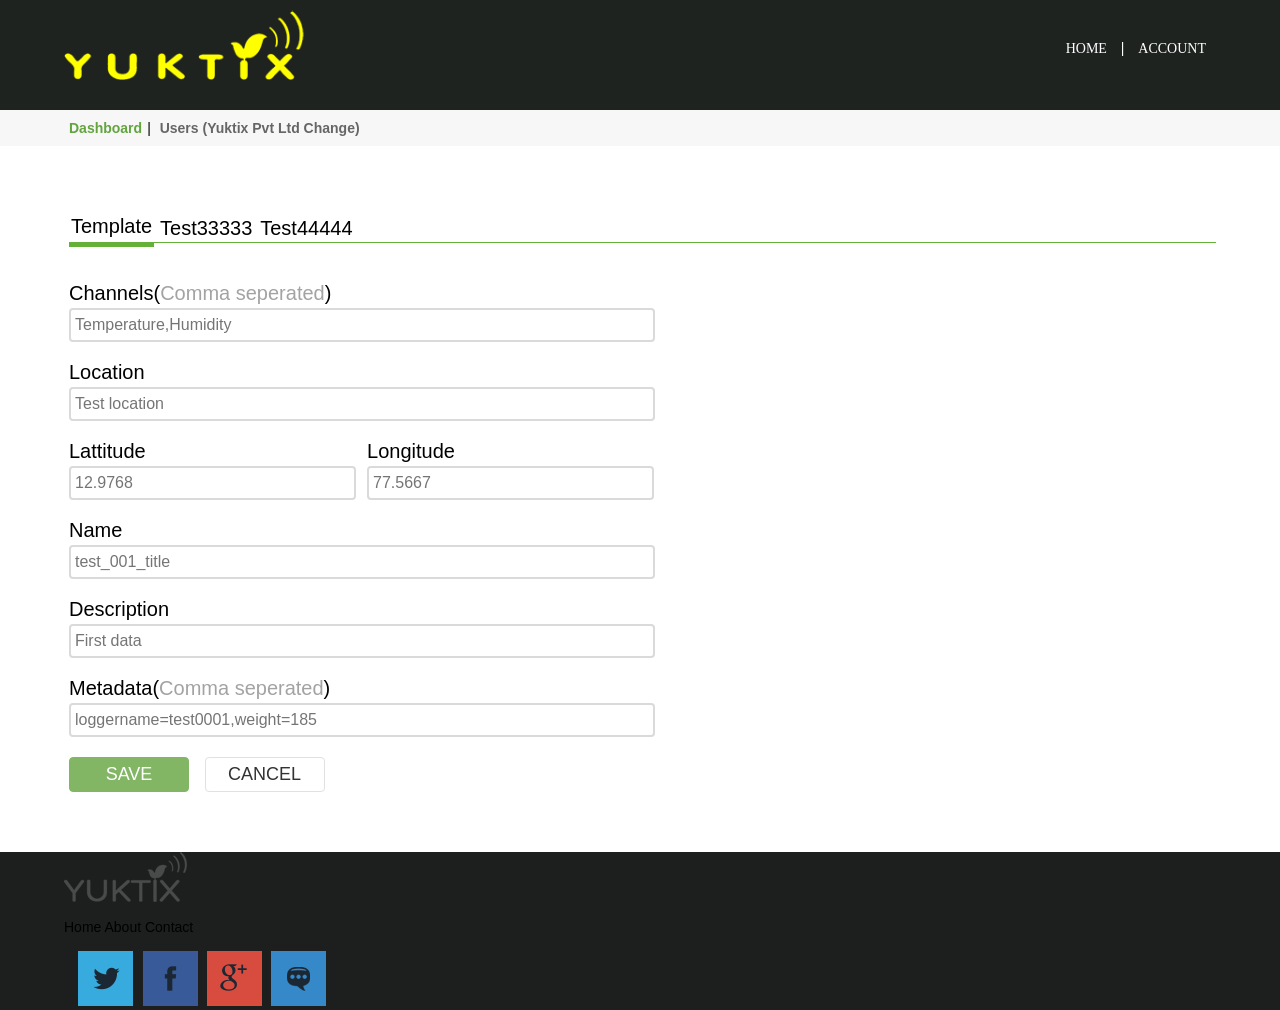
<file: devices-edit.html>
<!DOCTYPE html>
<html>
<head>
	<title>Yutix</title>
	<link rel="shortcut icon" href="imgs/favicon.ico" type="image/x-icon">
	<link rel="icon" href="imgs/favicon.ico" type="image/x-icon">
	<link rel="stylesheet" type="text/css" href="css/style.css">
</head>
<body >
<header>
	<div class="wrapper">
		<div class="header-content">
			<div class="logo">
				<a href="index.html">
					<img src="imgs/logo.png">
				</a>
			</div>
			<div class="menu">
				<a href="home.html">Home</a>
				|
				<a href="account.html">Account</a>
			</div>
		</div>
	</div>
</header>
<div class="main">
	<div class="menubar">
		<div class="wrapper">
			<div class="menubar-content">
				<a href="index.html">Dashboard</a>|
				<a class="active" href="alert.html">Users (Yuktix Pvt Ltd <span>Change</span>) </a>
			</div>
		</div>		
	</div>
	<div class="wrapper">
		<div class="main-content">
			<ul class="template-header">
				<li class="selected">Template</li>
				<li>Test33333</li>
				<li>Test44444</li>
			</ul>
			<div class="create-user">
				<form id="createUser">
					<div class="field">
						<p>Channels(<span>Comma seperated</span>)</p>
						<input type="text" placeholder="Temperature,Humidity">
					</div>
					<div class="field">
						<p>Location</p>
						<input type="email" placeholder="Test location">
					</div>
					<div class="field">
						<div class="sub-field">
							<p>Lattitude</p>
							<input type="email" placeholder="12.9768">
						</div>
						<div class="sub-field">
							<p>Longitude</p>
							<input type="email" placeholder="77.5667">
						</div>
					</div>
					<div class="field">
						<p>Name</p>
						<input type="text" placeholder="test_001_title">
					</div>
					<div class="field">
						<p>Description</p>
						<input type="text" placeholder="First data">
					</div>
					<div class="field">
						<p>Metadata(<span>Comma seperated</span>)</p>
						<input type="text" placeholder="loggername=test0001,weight=185">
					</div>
					<div class="field">
						<button class="btn selected">SAVE</button>
						<button class="btn">Cancel</button>
					</div>
				</form>
			</div>
		</div>
	</div>
</div>
<footer>
	<div class="wrapper">
		<div class="footer-content">
			<div class="footer-logo">
				<img src="imgs/footer-logo.png">
			</div>
			<div class="footer-menu">
				<a href="home.html">Home</a>
				<a href="about.html">About</a>
				<a href="contact.html">Contact</a>
			</div>
			<div class="social-icons">
				<a href="twitter" class="social s-twitter"></a>
				<a href="facebook" class="social s-facebook"></a>
				<a href="youtube" class="social s-youtube"></a>
				<a href="in" class="social s-in"></a>
			</div>
		</div>
	</div>
</footer>
<script type="text/javascript" src="js/libs/jquery-1.11.1.min.js"></script>
<script type="text/javascript" src="js/custom.js"></script>
</body>
</html>
</file>
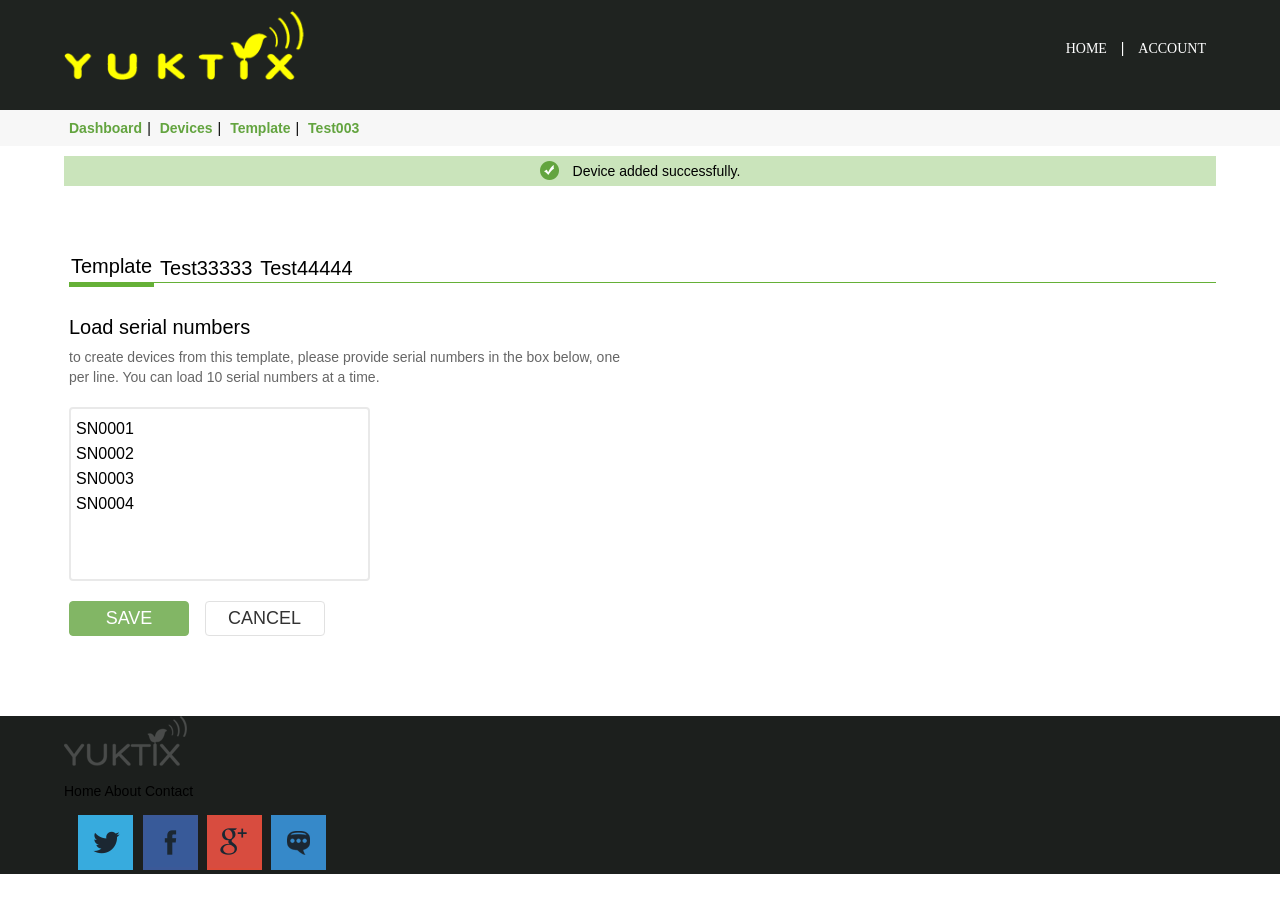
<file: devices-load.html>
<!DOCTYPE html>
<html>
<head>
	<title>Yutix</title>
	<link rel="shortcut icon" href="imgs/favicon.ico" type="image/x-icon">
	<link rel="icon" href="imgs/favicon.ico" type="image/x-icon">
	<link rel="stylesheet" type="text/css" href="css/style.css">
</head>
<body >
<header>
	<div class="wrapper">
		<div class="header-content">
			<div class="logo">
				<a href="index.html">
					<img src="imgs/logo.png">
				</a>
			</div>
			<div class="menu">
				<a href="home.html">Home</a>
				|
				<a href="account.html">Account</a>
			</div>
		</div>
	</div>
</header>
<div class="main">
	<div class="menubar">
		<div class="wrapper">
			<div class="menubar-content">
				<a href="index.html">Dashboard</a>|
				<a class="" href="#">Devices</a>|
				<a class="" href="#">Template</a>|
				<a class="" href="#">Test003</a>
			</div>
		</div>		
	</div>
	<div class="wrapper">
		<div class="msg-bar">
			<div class="success">
				<img src="imgs/sucess.png">
				<span>Device added successfully.</span>
			</div>
			<div class="error hide">
				<img src="imgs/sucess.png"> 
				<span>Device added successfully.</span>
			</div>
		</div>
	</div>
	<div class="wrapper">
		<div class="main-content">
			<div class="template-form device-edit">
				<ul class="template-header">
					<li class="selected">Template</li>
					<li>Test33333</li>
					<li>Test44444</li>
				</ul>
				<form>
					<h2>Load serial numbers</h2>
					<p class="subheader">to create devices from this template, please provide serial numbers in the box below, one per line. You can load 10 serial numbers at a time.</p>
					<div class="field">
						<div class="entries">
							<p>SN0001</p>
							<p>SN0002</p>
							<p>SN0003</p>
							<p>SN0004</p>
						</div>
					</div>
					<div class="field">
						<button class="btn selected">SAVE</button>
						<button class="btn">Cancel</button>
					</div>
				</form>
			</div>
		</div>
	</div>
</div>
<footer>
	<div class="wrapper">
		<div class="footer-content">
			<div class="footer-logo">
				<img src="imgs/footer-logo.png">
			</div>
			<div class="footer-menu">
				<a href="home.html">Home</a>
				<a href="about.html">About</a>
				<a href="contact.html">Contact</a>
			</div>
			<div class="social-icons">
				<a href="twitter" class="social s-twitter"></a>
				<a href="facebook" class="social s-facebook"></a>
				<a href="youtube" class="social s-youtube"></a>
				<a href="in" class="social s-in"></a>
			</div>
		</div>
	</div>
</footer>
<script type="text/javascript" src="js/libs/jquery-1.11.1.min.js"></script>
<script type="text/javascript" src="js/custom.js"></script>
</body>
</html>
</file>
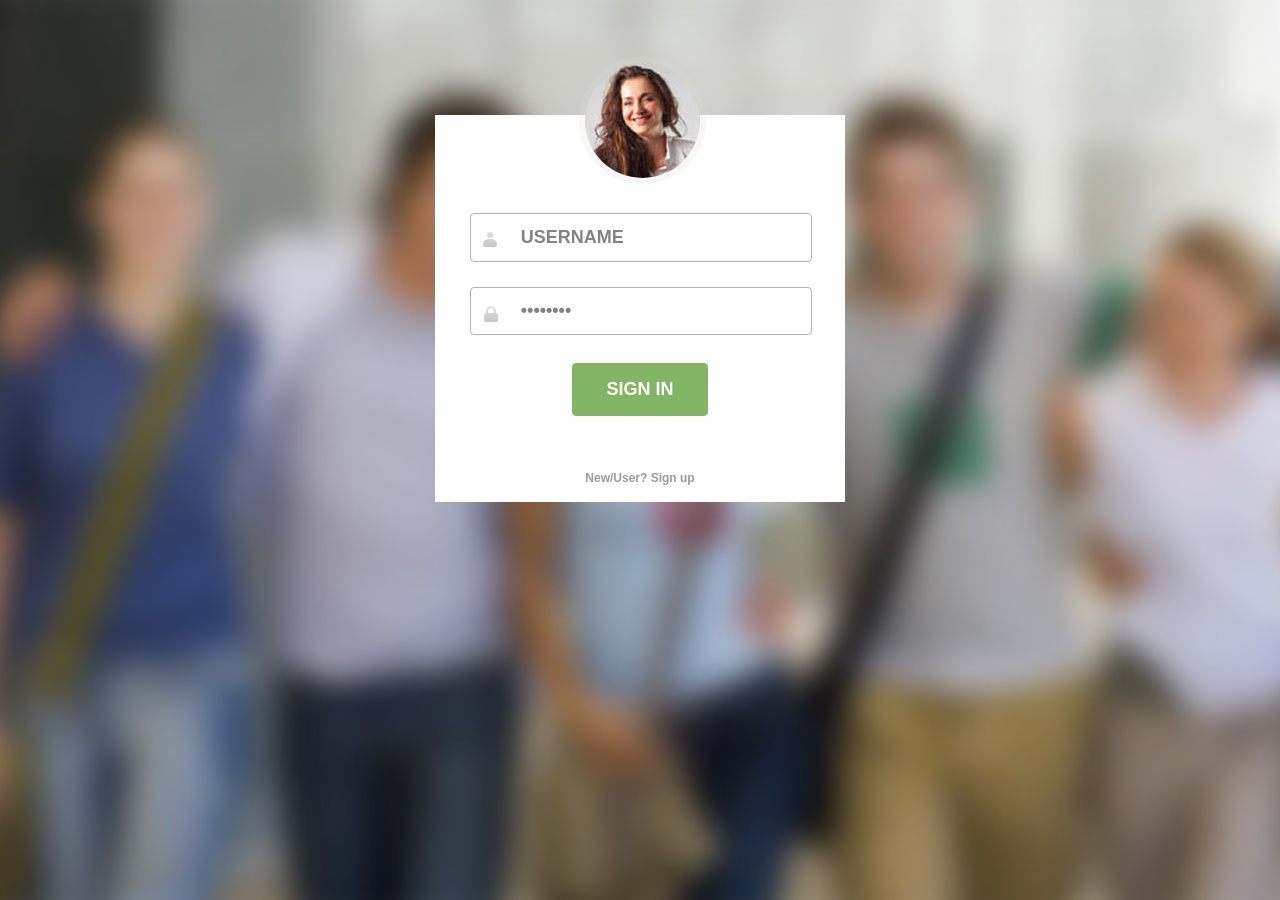
<file: login.html>
<!DOCTYPE html>
<html>
	
<head>
	<title>Yuktix</title>
	<meta charset="utf-8">
	<link rel="shortcut icon" href="imgs/favicon.ico" type="image/x-icon">
	<link rel="icon" href="imgs/favicon.ico" type="image/x-icon">
	<link rel="stylesheet" type="text/css" href="css/style.css">
</head>
<body class="login-page">
	<!-----start-main---->
	<div class="login-form">
		<div class="head">
			<img src="imgs/mem2.jpg" alt=""/>
		</div>
		<form class="login-form-content">
			<li>
				<input class="login-input-field" type="text" class="text" value="USERNAME" onfocus="this.value = '';" onblur="if (this.value == '') {this.value = 'USERNAME';}" ><a href="#" class=" icon user"></a>
			</li>
			<li>
				<input class="login-input-field" type="password" value="Password" onfocus="this.value = '';" onblur="if (this.value == '') {this.value = 'Password';}"><a href="#" class=" icon lock"></a>
			</li>
			<div class="loginbtn">
				<input type="submit" value="SIGN IN" >
			</div>
			<div class="new-user">
				<a href="#">New/User? Sign up</a>
			</div>
		</form>
	</div>
	<!--//End-login-form-->	
	<script type="text/javascript" src="js/libs/jquery-1.11.1.min.js"></script>
	<script type="text/javascript" src="js/custom.js"></script>	
</body>
</html>
</file>
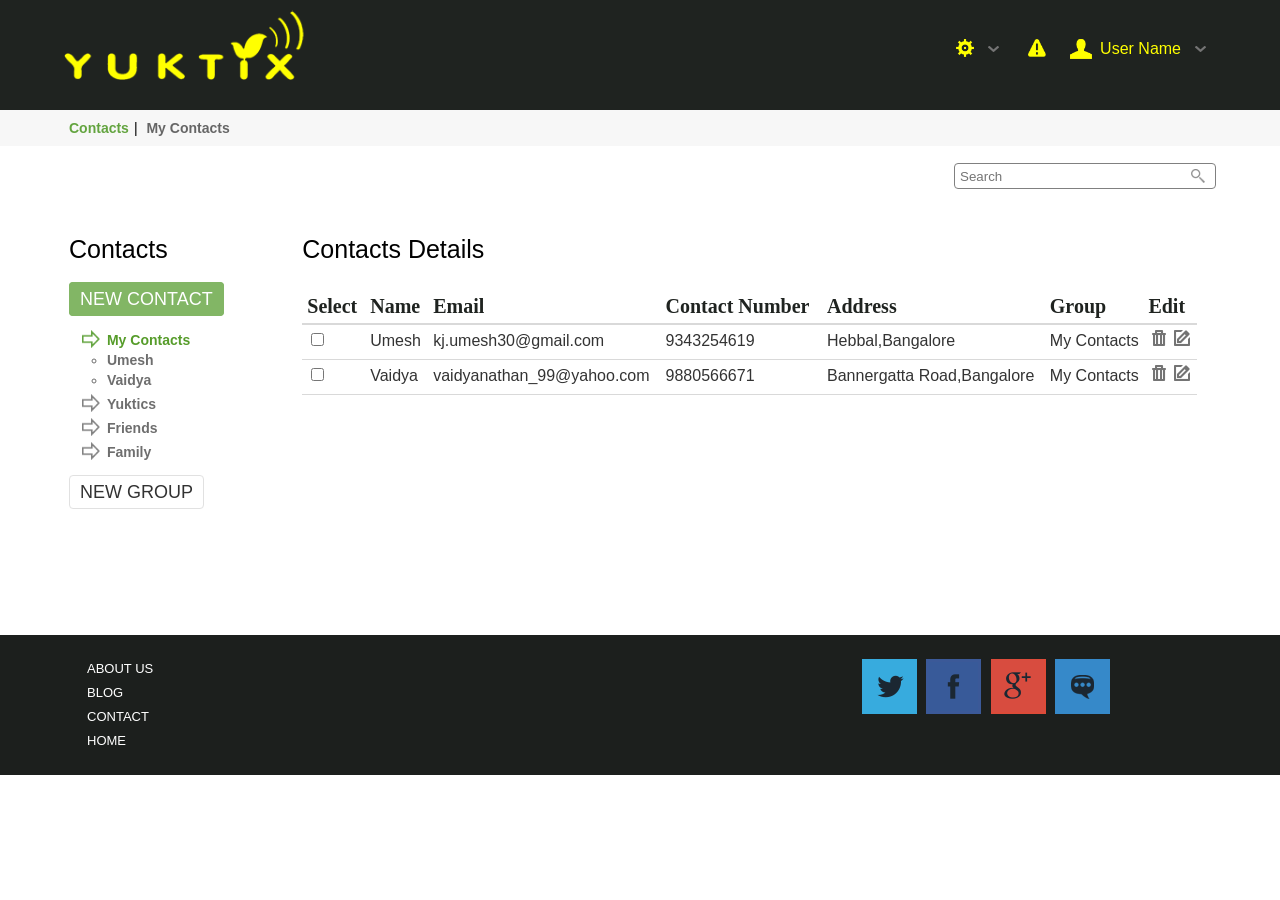
<file: manageContacts.html>
<!DOCTYPE html>
<html>
<head>
	<title>Yutix</title>
	<link rel="shortcut icon" href="imgs/favicon.ico" type="image/x-icon">
	<link rel="icon" href="imgs/favicon.ico" type="image/x-icon">
	<link rel="stylesheet" type="text/css" href="css/style.css">
</head>
<body >
<header>
	<div class="wrapper">
		<div class="header-content">
			<div class="logo">
				<a href="index.html">
					<img src="imgs/logo.png">
				</a>
			</div>
			<div class="menu">
				<div class="dropdown menucontent">
					<img src="imgs/settings.png">
					<ul class="menu-dropdown">
						<li>12</li>
						<li>123</li>
					</ul>
				</div>
				<div class="menucontent">
					<a href=""><img src="imgs/alertsIcon.png"></a>
				</div>
				<div class="menucontent userName dropdown">
					<p>User Name</p>
					<ul class="menu-dropdown">
						<li>Profile</li>
						<li>Logout</li>
					</ul>
				</div>
			</div>
		</div>
	</div>
</header>
<div class="main">
	<div class="menubar">
		<div class="wrapper">
			<div class="menubar-content">
				<a href="index.html">Contacts</a>|
				<a class="active" href="alert.html">My Contacts</a>
			</div>
		</div>		
	</div>
	<div class="wrapper">
		<div class="search">
			<input type="text" placeholder="Search" class="search-field">
		</div>	
	</div>
	<div class="wrapper">
		<div class="main-content contactUs">
			<div class="manageContacts">
				<div class="contactLeftContent">
					<h2>Contacts</h2>
					<a href="#" class="btn selected newContactBtn">New Contact</a>
					<ul class="contactsFolder">
						<li class="selected contactsGrp">My Contacts
							<ul class="myContacts contactSubfolder">
								<li class="contacts">umesh</li>
								<li class="contacts">vaidya</li>
							</ul>
						</li>
						<li class="contactsGrp">Yuktics
							<ul class="yuktiks contactSubfolder">
								<li class="contacts">umesh</li>
								<li class="contacts">vaidya</li>
							</ul>
						</li>
						<li class="contactsGrp">Friends
							<ul class="friends contactSubfolder">
								<li class="contacts">umesh</li>
								<li class="contacts">vaidya</li>
							</ul>
						</li>
						<li class="contactsGrp">Family
							<ul class="family contactSubfolder">
								<li class="contacts">umesh</li>
								<li class="contacts">vaidya</li>
							</ul>
						</li>
					</ul>
					<a href="#" class="btn addGroup">New Group</a>
					<div class="groupInput">
						<input class="newGrpName" type="text" placeholder="Add Group Name">
						<div class="groupBtns">
							<a href="#" class="btn cancel cancelGrp">Cancel</a>			
							<a href="#" class="btn selected createGroup">ok</a>
						</div>
					</div>
				</div>
				<div class="contactRightContent">
					<h2>Contacts Details</h2>
					<table id="contacts">
						<thead>
							<tr>
								<th>Select</th>
								<th>Name</th>
								<th>Email</th>
								<th>Contact Number</th>
								<th>Address</th>
								<th>Group</th>
								<th>Edit</th>
							</tr>
						</thead>
						<tbody>
							<tr>
								<td><input type="checkbox"></td>
								<td>Umesh</td>
								<td>kj.umesh30@gmail.com</td>
								<td>9343254619</td>
								<td>Hebbal,Bangalore</td>
								<td>My Contacts</td>
								<td><img class="deletContact" src="imgs/delet.png"><img class="editContact" src="imgs/edit.png"></td>
							</tr>
							<tr>
								<td><input type="checkbox"></td>
								<td>Vaidya</td>
								<td>vaidyanathan_99@yahoo.com </td>
								<td>9880566671</td>
								<td>Bannergatta Road,Bangalore</td>
								<td>My Contacts</td>
								<td><img class="deletContact" src="imgs/delet.png"><img class="editContact" src="imgs/edit.png"></td>
							</tr>
						<tbody>
					</table>
				</div>
			</div>
		</div>
	</div>
</div>
<div class="black_overlay"></div>
<div class="popup createContact">
	<form id="createUser">
		<div class="field">
			<p>Name</p>
			<input class="contact_name" type="text" placeholder="Name">
		</div>
		<div class="field">
			<p>Email</p>
			<input class="contact_email" type="email" placeholder="eg-test@yuktix.com">
		</div>
		<div class="field">
			<p>Contact Number</p>
			<input class="contact_number" type="text" placeholder="Contact Number">
		</div>
		<div class="field">
			<p>Address</p>
			<textarea class="contact_address" type="text" placeholder="Address"></textarea>
		</div>
		<div class="field">
			<p>Group</p>
			<div class="dropdown menucontent" data-group="my_contacts">
				<p class="groupName" data-group="my_contacts">My Contacts</p>
				<ul class="menu-dropdown contactGroupDropdown">
					<li data-group="my_contacts">My Contacts</li>
					<li data-group="yuktics">Yuktics</li>
					<li data-group="friends">Friends</li>
					<li data-group="family">Family</li>
				</ul>
			</div>
		</div>
		<div class="field btn-group">
			<a href="#" class="btn cancel">Cancel</a>
			<a href="#" class="btn selected contactsSubmit">Add</a>
		</div>
	</form>
</div>
<footer>
	<div class="wrapper">
		<div class="footer-content">
			<div class="footer-menu">
				<div class="footer-menu-details">
					<a href="home.html">About Us</a>
					<a href="">Blog</a>
					<a href="">Contact</a>
					<a href="">Home</a>
				</div>
				<div class="footer-menu-details">
				</div>
				<div class="footer-menu-details">
				</div>
				<div class="social-icons footer-menu-details">
					<a href="twitter" class="social s-twitter"></a>
					<a href="facebook" class="social s-facebook"></a>
					<a href="youtube" class="social s-youtube"></a>
					<a href="in" class="social s-in"></a>
				</div>
			</div>
		</div>
	</div>
	<div class="new"></div>
</footer>
<script type="text/javascript" src="js/libs/jquery-1.11.1.min.js"></script>
<script type="text/javascript" src="js/custom.js"></script>
</body>
</html>
</file>
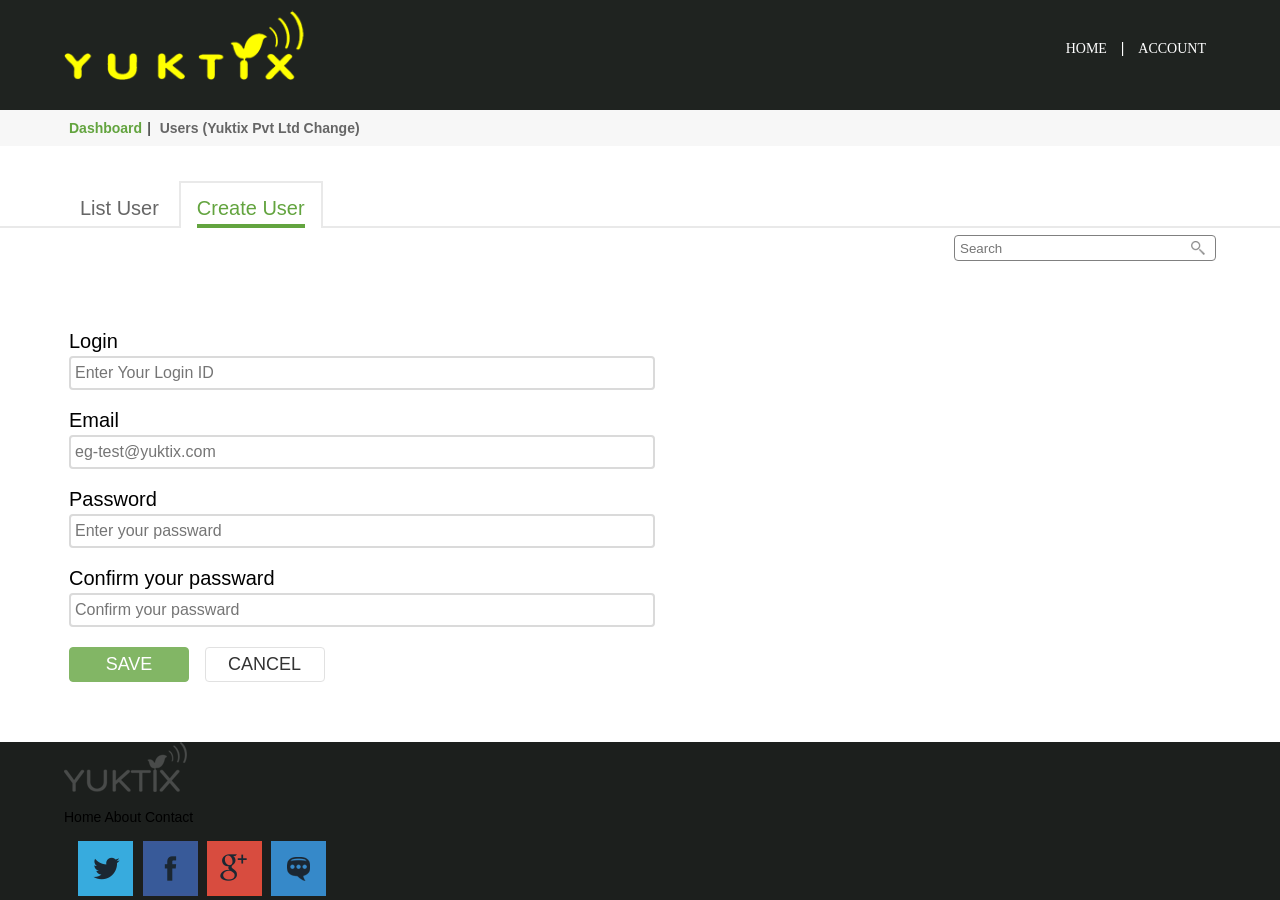
<file: users.html>
<!DOCTYPE html>
<html>
<head>
	<title>Yutix</title>
	<link rel="shortcut icon" href="imgs/favicon.ico" type="image/x-icon">
	<link rel="icon" href="imgs/favicon.ico" type="image/x-icon">
	<link rel="stylesheet" type="text/css" href="css/style.css">
</head>
<body>
<header>
	<div class="wrapper">
		<div class="header-content">
			<div class="logo">
				<a href="index.html">
					<img src="imgs/logo.png">
				</a>
			</div>
			<div class="menu">
				<a href="home.html">Home</a>
				|
				<a href="account.html">Account</a>
			</div>
		</div>
	</div>
</header>
<div class="main">
	<div class="menubar">
		<div class="wrapper">
			<div class="menubar-content">
				<a href="index.html">Dashboard</a>|
				<a class="active" href="alert.html">Users (Yuktix Pvt Ltd <span>Change</span>) </a>
			</div>
		</div>		
	</div>
	<div class="submenu">
		<div class="wrapper">
			<div class="submenu-content">
				<a href="#"><p class="">List User</p></a>
				<a class="active" href="#"><p class="submenu-selected">Create User</p></a>
			</div>
		</div>		
	</div>
	<div class="wrapper">
		<div class="search">
			<input type="text" placeholder="Search" class="search-field">
		</div>	
	</div>
	<div class="wrapper">
		<div class="main-content">
			<div class="create-user">
				<form id="createUser">
					<div class="field">
						<p>Login</p>
						<input type="text" placeholder="Enter Your Login ID">
					</div>
					<div class="field">
						<p>Email</p>
						<input type="email" placeholder="eg-test@yuktix.com">
					</div>
					<div class="field">
						<p>Password</p>
						<input type="text" placeholder="Enter your passward">
					</div>
					<div class="field">
						<p>Confirm your passward</p>
						<input type="text" placeholder="Confirm your passward">
					</div>
					<div class="field">
						<button class="btn selected">SAVE</button>
						<button class="btn">Cancel</button>
					</div>
				</form>
			</div>
		</div>
	</div>
</div>
<footer>
	<div class="wrapper">
		<div class="footer-content">
			<div class="footer-logo">
				<img src="imgs/footer-logo.png">
			</div>
			<div class="footer-menu">
				<a href="home.html">Home</a>
				<a href="about.html">About</a>
				<a href="contact.html">Contact</a>
			</div>
			<div class="social-icons">
				<a href="twitter" class="social s-twitter"></a>
				<a href="facebook" class="social s-facebook"></a>
				<a href="youtube" class="social s-youtube"></a>
				<a href="in" class="social s-in"></a>
			</div>
		</div>
	</div>
</footer>
<!-- <div class="black_overlay"></div>
<div class="popup">
	<h2>Login</h2>
	<p></p>
</div> -->
<script type="text/javascript" src="js/libs/jquery-1.11.1.min.js"></script>
<script type="text/javascript" src="js/custom.js"></script>
</body>
</html>
</file>
<file: css/style.css>
body {
  margin: 0;
  font-family: "Helvetica Neue", Helvetica;
  font-size: 14px;
  line-height: 20px;
  background-color: #ffffff;
}
p {
  margin: 0 0 10px;
}
p small {
  font-size: 12px;
}
h1,
h2,
h3,
h4,
h5,
h6 {
  margin: 0;
  font-weight: normal;
}
h1 small,
h2 small,
h3 small,
h4 small,
h5 small,
h6 small {
  font-weight: normal;
}
h1 {
  font-size: 30px;
  line-height: 40px;
}
h1 small {
  font-size: 18px;
}
h2 {
  font-size: 24px;
  line-height: 40px;
}
h2 small {
  font-size: 18px;
}
h3 {
  font-size: 18px;
  line-height: 30px;
}
h3 small {
  font-size: 14px;
}
h4,
h5,
h6 {
  line-height: 20px;
}
h4 {
  font-size: 14px;
}
h4 small {
  font-size: 12px;
}
h5 {
  font-size: 12px;
}
h6 {
  font-size: 11px;
  text-transform: uppercase;
}
a {
  color: #ffffff;
}
ul,
ol {
  padding: 0;
  margin: 0 0 10px 25px;
}
ul ul,
ul ol,
ol ol,
ol ul {
  margin-bottom: 0;
}
small {
  font-size: 100%;
}
cite {
  font-style: normal;
}
img {
  border: none;
}
table {
  width: 100%;
  border-collapse: collapse;
  margin-bottom: 30px;
  font-family: 'heroregular';
  font-family: source sans pro;
}
table thead {
  border: none;
}
table thead tr {
  border-bottom: 2px solid #d9d9d9;
}
table thead tr:hover {
  background-color: #ffffff;
}
table thead td,
table thead th {
  text-align: left;
  font-size: 20px;
  line-height: 24px;
  padding: 5px 5px;
  color: #1f2320;
  font-weight: bold;
}
table tbody td {
  border-bottom: 1px solid #d9d9d9;
  border-top: 1px solid #d9d9d9;
  font-size: 16px;
  padding: 5px 0 8px 5px;
  color: #333333;
  font-family: sans-serif;
}
table tbody td div {
  padding-left: 10px;
  color: #333333;
  font-family: sans-serif;
}
table tr:hover {
  background-color: #f7f7f7;
}
header {
  background-color: #1f2320;
  height: 110px;
}
.header-content {
  text-align: right;
}
.logo,
.menu {
  display: inline-block;
  vertical-align: middle;
}
.logo {
  float: left;
  padding: 10px 0px 20px;
  width: 240px;
}
.logo img {
  width: 100%;
}
.menu {
  color: #ffffff;
  margin-top: 38px;
}
.menu .menucontent {
  display: inline-block;
  vertical-align: middle;
  text-align: center;
  margin: 0px 5px;
  height: 20px;
}
.menu .menucontent img {
  width: 18px;
}
.menu .userName {
  width: auto;
}
.menu .userName p {
  background-image: url("../imgs/userIcon.png");
  background-repeat: no-repeat;
  background-position: left center;
  padding-left: 30px;
  background-size: 20%;
  color: #ffff00;
  margin: 0px;
}
.menu a {
  text-transform: uppercase;
  color: #ffffff;
  margin: 0px 10px;
  font-family: source sans pro;
}
.menu a:hover {
  opacity: 0.7;
}
footer {
  background-color: #1c1f1d;
  margin-top: 60px;
}
.footer-content {
  overflow: hidden;
}
.footer-menu {
  text-align: left;
  color: #ffffff;
  padding: 10px 0px;
}
.footer-menu .footer-menu-details {
  text-align: left;
  display: inline-block;
  vertical-align: top;
  color: #cccccc;
  margin: 0px 15px;
  width: 18%;
  margin: 10px 2%;
}
.footer-menu .footer-menu-details a {
  text-transform: uppercase;
  margin: 4px 0px;
  color: #ffffff;
  font-size: 13px;
  display: block;
}
.footer-menu .footer-menu-details a:hover {
  opacity: 0.8;
}
.social-icons {
  overflow: hidden;
  text-align: center;
  width: 24% !important;
}
.social-icons a {
  display: inline-block !important;
  vertical-align: middle;
  margin: 4px 1% !important;
}
.social {
  background-repeat: no-repeat;
  width: 55px;
  height: 55px;
  margin-left: 13px;
  display: inline-block;
  vertical-align: middle;
}
.s-twitter {
  background-image: url('../imgs/follow-twitter.png');
}
.s-facebook {
  background-image: url('../imgs/follow-facebook.png');
}
.s-youtube {
  background-image: url('../imgs/follow-google.png');
}
.s-in {
  background-image: url('../imgs/follow-blog.png');
}
.footer-devider {
  height: 3px;
  background-color: #ffffff;
  margin: 0px;
}
.new {
  height: 80px;
  background-color: #ffffff;
}
@font-face {
  font-family: 'heroregular';
  src: url('../fonts/hero-webfont.eot');
  src: url('../fonts/hero-webfont.eot?#iefix') format('embedded-opentype'), url('../fonts/hero-webfont.woff2') format('woff2'), url('../fonts/hero-webfont.woff') format('woff'), url('../fonts/hero-webfont.ttf') format('truetype'), url('../fonts/hero-webfont.svg#heroregular') format('svg');
  font-weight: normal;
  font-style: normal;
}
@font-face {
  font-family: 'hero_lightlight';
  src: url('../fonts/hero_light-webfont.eot');
  src: url('../fonts/hero_light-webfont.eot?#iefix') format('embedded-opentype'), url('../fonts/hero_light-webfont.woff2') format('woff2'), url('../fonts/hero_light-webfont.woff') format('woff'), url('../fonts/hero_light-webfont.ttf') format('truetype'), url('../fonts/hero_light-webfont.svg#hero_lightlight') format('svg');
  font-weight: normal;
  font-style: normal;
}
@font-face {
  font-family: 'headerFonts';
  src: url('../fonts/SourceSansPro/SourceSansPro-Regular.eot?#iefix') format('embedded-opentype'), url('SourceSansPro-Regular.otf') format('opentype'), url('../fonts/SourceSansPro/SourceSansPro-Regular.woff') format('woff'), url('SourceSansPro-Regular.ttf') format('truetype'), url('SourceSansPro-Regular.svg#SourceSansPro-Regular') format('svg');
  font-weight: normal;
  font-style: normal;
}
.btn {
  width: 120px;
  padding: 6px 10px;
  text-transform: uppercase;
  border-radius: 4px;
  margin-right: 10px;
  border: 1px solid #dadada;
  background-color: #ffffff;
  font-size: 18px;
  cursor: pointer;
  opacity: 0.8;
  text-align: center;
}
.btn:hover {
  opacity: 1;
}
.btn.selected {
  background-color: #63a43f;
  border: 1px solid #63a43f;
  color: #ffffff;
}
body {
  font-family: "Source Sans Pro", sans-serif;
}
.main {
  min-height: 465px;
}
.main-content {
  margin-top: 70px;
  margin-left: 5px;
}
.wrapper {
  width: 90%;
  margin: 0 auto;
}
.hide {
  display: none;
}
.show {
  display: block;
}
a {
  color: #000000;
  text-decoration: none;
}
.tabs-container {
  width: 760px;
  margin: 40px auto;
}
.tabs {
  display: inline-block;
  vertical-align: middle;
  width: 230px;
  height: 130px;
  margin: 10px;
  text-align: center;
  background-color: #f7f7f7;
  background-position: center top 35px;
  background-repeat: no-repeat;
}
.tabs:hover {
  background-color: #1f2320;
}
.tabs:hover p {
  color: #ffffff;
}
.tabs p {
  color: #6e6e6e;
  font-size: 18px;
  font-weight: bold;
  margin-top: 85px;
}
.accounts {
  background-image: url("../imgs/accounts.png");
}
.accounts:hover {
  background-image: url("../imgs/accounts-selected.png");
}
.users {
  background-image: url("../imgs/users.png");
}
.users:hover {
  background-image: url("../imgs/users-selected.png");
}
.device-templates {
  background-image: url("../imgs/templates.png");
}
.device-templates:hover {
  background-image: url("../imgs/templates-selected.png");
}
.alerts {
  background-image: url("../imgs/alerts.png");
}
.alerts:hover {
  background-image: url("../imgs/alerts-selected.png");
}
.alert-rules {
  background-image: url("../imgs/alert-rules.png");
}
.alert-rules:hover {
  background-image: url("../imgs/alert-rules-selected.png");
}
.devices {
  background-image: url("../imgs/devices.png");
}
.devices:hover {
  background-image: url("../imgs/devices-selected.png");
}
.devices-groups {
  background-image: url("../imgs/device-groups.png");
}
.devices-groups:hover {
  background-image: url("../imgs/device-groups-selected.png");
}
.msg-bar {
  margin: 10px 0px;
}
.success {
  width: 100%;
  height: 30px;
  background-color: #cae4bb;
  color: #000000;
  text-align: center;
}
.error {
  background-color: #ff8888;
  color: #000000;
  font-size: 16px;
  height: 24px;
  padding: 3px 0;
  text-align: center;
  width: 100%;
}
.success img,
.success span,
.error img,
.error span {
  vertical-align: middle;
  margin: 5px;
}
.menubar {
  background-color: #f7f7f7;
  margin-bottom: 10px;
}
.data-station-menubar {
  border-bottom: 0px;
}
.menubar-content {
  padding: 8px 0px;
  border-radius: 4px;
}
.menubar-content a {
  font-family: sans-serif;
  font-weight: bold;
  font-size: 14px;
  line-height: 20px;
  color: #63a43f;
  margin: 0 5px 0 5px;
}
.menubar-content a:first-child {
  padding-left: 0px;
}
.menubar-content a:last-child {
  border: none;
}
.menubar-content a.active {
  color: #666666;
}
.submenu {
  border-bottom: 2px solid #e9e9e9;
  height: 70px;
}
.submenu-content {
  padding: 25px 0px 10px;
}
.submenu-content a {
  font-family: sans-serif;
  color: #666666;
  font-size: 20px;
  line-height: 20px;
  padding: 0px 16px;
  display: inline-block;
}
.submenu-content a p.submenu-selected {
  color: #63a43f;
  border-bottom: 4px solid #63a43f;
  margin: 0px;
  padding: 15px 0px 6px;
}
.submenu-content a.active {
  border-top: 2px solid #e9e9e9;
  border-left: 2px solid #e9e9e9;
  border-right: 2px solid #e9e9e9;
  background-color: #ffffff;
}
.create-user {
  margin-left: 15px;
  margin: 40px 0px;
}
.form-container {
  margin-left: 15px;
  margin: 40px 0px;
}
form h2 {
  width: 50%;
  font-size: 20px;
  font-family: sans-serif;
}
form .subheader {
  color: #666666;
  font-size: 14px;
  width: 50%;
  font-family: sans-serif;
}
.field {
  margin: 20px 0px;
  font-size: 20px;
  width: 50%;
}
.field p {
  margin-bottom: 5px;
}
.field p span {
  color: #a3a3a3;
}
.field input {
  border: 2px solid #dadada;
  padding: 6px 4px;
  border-radius: 4px;
  font-size: 16px;
  width: 100%;
}
.field .entries {
  min-width: 200px;
  width: 50%;
  border: 2px solid #e9e9e9;
  padding: 10px 5px;
  border-radius: 4px;
  font-size: 16px;
  min-height: 150px;
}
.field .sub-field {
  width: 48%;
  display: inline-block;
  vertical-align: middle;
}
.field .sub-field:first-child {
  margin-right: 3%;
}
.field .sub-field p {
  margin-bottom: 5px;
}
.field .sub-field p span {
  color: #a3a3a3;
}
.field .sub-field input {
  width: 100%;
  border: 2px solid #dadada;
  padding: 6px 4px;
  border-radius: 4px;
  font-size: 16px;
}
.list-users {
  display: none;
}
.template-form,
.body-left-content {
  width: 70%;
  display: inline-block;
  vertical-align: top;
}
.template-header {
  margin: 0px 0px 24px;
  border-bottom: 1px solid #65b037;
  height: 26px;
}
.template-header li {
  padding: 0px 2px 7px;
  display: inline-block;
  vertical-align: middle;
  font-size: 20px;
  cursor: pointer;
}
.template-header li.selected {
  border-bottom: 4px solid #65b037;
}
.main-menu,
.body-right-content {
  width: 26%;
  display: inline-block;
  vertical-align: middle;
  margin-left: 1%;
  min-width: 200px;
  padding: 10px 5px;
  margin-top: 24px;
  font-size: 16px;
  min-height: 300px;
  float: right;
}
.main-menu li,
.body-right-content li {
  list-style-type: none;
  margin: 4px auto;
  padding: 0 0 0 30px;
  width: 80%;
  cursor: pointer;
  border-radius: 6px 0px 0px 6px;
  color: #6e6e6e;
  font-weight: bold;
  background-size: 18px;
  background-image: url("../imgs/rightArrow.png");
  background-repeat: no-repeat;
  background-position: left 5px center;
}
.main-menu li:hover,
.body-right-content li:hover {
  background-image: url("../imgs/rightArrowSelected.png");
  color: #569c2a;
}
.main-menu li:first-child,
.body-right-content li:first-child {
  margin-top: 20px;
}
.main-menu li:last-child,
.body-right-content li:last-child {
  margin-bottom: 20px;
  border-bottom: 0px;
}
.main-menu li .img,
.body-right-content li .img {
  margin-right: 5px;
  vertical-align: middle;
  display: inline-block;
  padding: 15px;
  border-radius: 15px;
  background-repeat: no-repeat;
  background-position: center;
}
.main-menu li .edit,
.body-right-content li .edit {
  background-image: url("../imgs/pencil.png");
}
.main-menu li .load,
.body-right-content li .load {
  background-image: url("../imgs/load.png");
}
.main-menu li .other,
.body-right-content li .other {
  background-image: url("../imgs/other.png");
}
.main-menu li p,
.body-right-content li p {
  display: inline-block;
  vertical-align: middle;
  margin: 0px;
}
.main-menu li.selected,
.body-right-content li.selected {
  color: #569c2a;
  background-image: url("../imgs/rightArrowSelected.png");
}
.main-menu li.selected .img,
.body-right-content li.selected .img {
  background-color: #569c2a;
}
.main-menu li.selected .edit,
.body-right-content li.selected .edit {
  background-image: url("../imgs/pencil-selected.png");
}
.main-menu li.selected .load,
.body-right-content li.selected .load {
  background-image: url("../imgs/load-selected.png");
}
.main-menu li.selected .other,
.body-right-content li.selected .other {
  background-image: url("../imgs/other-selected.png");
}
.device-edit {
  width: 100%;
}
.dashboard-tabs a {
  text-transform: uppercase;
}
.dashboard-menu {
  background-color: #63a43f;
  color: #ffffff;
}
.dashboard-menu .dashboard-menu-content {
  overflow: hidden;
}
.dashboard-menu .dashboard-menu-content h2,
.dashboard-menu .dashboard-menu-content .search,
.dashboard-menu .dashboard-menu-content .updated-on {
  display: inline-block;
  vertical-align: middle;
}
.dashboard-menu .dashboard-menu-content .search,
.dashboard-menu .dashboard-menu-content .updated-on {
  float: right;
}
.dashboard-menu .dashboard-menu-content .search-field {
  width: 250px;
  height: 24px;
  background-color: transparent;
  margin-top: 7px;
  border: 1px solid #ffffff;
  border-radius: 4px;
  padding: 0px 5px;
  background-image: url("../imgs/search.png");
  background-position: right 10px center;
  background-repeat: no-repeat;
  background-size: 14px;
  color: #ffffff;
}
.search {
  text-align: right;
}
.search-field {
  width: 250px;
  height: 24px;
  background-color: transparent;
  margin-top: 7px;
  border: 1px solid grey;
  border-radius: 4px;
  padding: 0px 5px;
  background-image: url("../imgs/searchGrey.png");
  background-position: right 10px center;
  background-repeat: no-repeat;
  background-size: 14px;
  color: #ffffff;
}
.map {
  width: 100%;
  height: 400px;
  margin: 50px 0px;
}
.map iframe {
  width: 100%;
  height: 100%;
}
.sites {
  width: 100%;
  text-align: center;
}
.sites .site-imgs {
  display: inline-block;
  vertical-align: middle;
  width: 32%;
  margin-right: 1%;
  border: 1px solid #b0b0b0;
  text-align: left;
  margin-bottom: 20px;
}
.sites .site-imgs:last-child {
  margin-right: 0px;
}
.sites .site-imgs img {
  width: 100%;
}
.sites .site-imgs h2,
.sites .site-imgs p {
  margin-left: 10px;
}
.sites .site-imgs h2 {
  text-transform: uppercase;
}
.stations h2 {
  margin-bottom: 20px;
}
.stations h2 span {
  background-color: #63a43f;
  color: #ffffff;
  border-radius: 25px;
  padding: 2px 8px;
}
.stations table {
  font-family: sans-serif;
}
.stations table tbody tr td:first-child {
  width: 35%;
}
.stations table tbody tr td:first-child p span {
  background-color: #63a43f;
  color: #ffffff;
  border-radius: 25px;
  padding: 3px 8px;
  margin: 0px 10px;
}
.stations table tbody tr td:last-child {
  width: 65%;
}
.login-page {
  background: url(../imgs/bg.jpg) no-repeat center fixed;
  -webkit-background-size: cover;
  -moz-background-size: cover;
  -o-background-size: cover;
  background-size: cover;
  position: relative;
}
.login-form {
  background: #fff;
  width: 32%;
  margin: 9% auto 4% auto;
  position: relative;
}
.head {
  position: absolute;
  top: -15%;
  left: 35%;
}
.head img {
  border-radius: 50%;
  -webkit-border-radius: 50%;
  -o-border-radius: 50%;
  -moz-border-radius: 50%;
  border: 6px solid rgba(221, 218, 215, 0.23);
}
.login-form-content {
  padding: 24% 2.5em 1em;
}
.login-form-content li {
  border: 1px solid #B4B2B2;
  list-style: none;
  margin-bottom: 25px;
  width: 100%;
  background: none;
  border-radius: 4px;
}
.new-user {
  margin-top: 15%;
  text-align: center;
}
.new-user a {
  font-family: "Source Sans Pro", sans-serif;
  font-weight: bold;
  color: #858282;
  font-size: 12px;
  opacity: 0.8;
  padding-bottom: 2px;
}
.new-user a:hover {
  text-decoration: underline;
  opacity: 1;
}
.icon {
  background: url(../imgs/icons.png) no-repeat 0px 0px;
  height: 30px;
  width: 30px;
  display: block;
  float: left;
  margin: 7px -11px 0px 0px;
}
.user {
  background: url(../imgs/icons.png) no-repeat 12px 11px;
}
.lock {
  background: url(../imgs/icons.png) no-repeat -17px 11px;
}
.login-input-field {
  font-family: "Source Sans Pro", sans-serif;
  width: 60%;
  padding: 0.7em 2em 0.7em 1.7em;
  color: #858282;
  font-size: 18px;
  outline: none;
  background: none;
  border: none;
  font-weight: 600;
}
.login-form-content li:hover {
  border: 1px solid #40A9DF;
  box-shadow: 0 0 1em #40A9DF;
  -webkit-box-shadow: 0 0 1em #40A9DF;
  -o-box-shadow: 0 0 1em #40A9DF;
  -moz-box-shadow: 0 0 1em #40A9DF;
}
.loginbtn {
  width: 100%;
  text-align: center;
}
input[type="submit"] {
  font-size: 18px;
  font-weight: 600;
  cursor: pointer;
  outline: none;
  padding: 15px 10px;
  margin-top: 3px;
  font-family: "Source Sans Pro", sans-serif;
  width: 40%;
  border: none;
  border-radius: 4px;
  opacity: 0.8;
  background-color: #63a43f;
  border: 1px solid #63a43f;
  color: #ffffff;
}
input[type="submit"]:hover {
  opacity: 1;
}
.updated-on p {
  margin-top: 8px;
  margin-bottom: 0px;
}
.menu-content1,
.menu-content2 {
  clear: both;
}
ul.content {
  margin-top: 40px;
  width: 60%;
  margin: 40px auto;
  background-color: #dedede;
  padding: 5px;
  border-radius: 4px;
}
ul.content li {
  padding: 5px;
  margin: 10px;
  background-color: #ffffff;
}
ul.content li img,
ul.content li p {
  display: inline-block;
  vertical-align: middle;
}
ul.content li p {
  margin: 0px 10px;
  font-size: 24px;
}
ul.content li img {
  width: 40px;
}
.content {
  width: 80%;
  margin: 0 auto;
  list-style-type: none;
}
.content .station-details p {
  font-size: 14px;
  font-family: sans-serif;
  margin-bottom: 5px;
  text-transform: capitalize;
}
.content .station-details .data-details {
  font-family: 'heroregular';
  font-size: 20px;
  text-transform: uppercase;
}
.content .station-details .data-details sup {
  font-size: 14px;
}
.content .station-details:first-child {
  border-bottom: 1px solid #ffffff;
}
.content .station-details .details-column {
  display: inline-block;
  vertical-align: middle;
  width: 20%;
  border-right: 1px solid #ffffff;
  margin: 8px 1%;
  padding: 1%;
  border: 1px solid #e1e1e1;
  background: #299a0b;
  /* Old browsers */
  background: -moz-linear-gradient(top, #299a0b 0%, #299a0b 100%);
  /* FF3.6+ */
  background: -webkit-gradient(linear, left top, left bottom, color-stop(0%, #299a0b), color-stop(100%, #299a0b));
  /* Chrome,Safari4+ */
  background: -webkit-linear-gradient(top, #299a0b 0%, #299a0b 100%);
  /* Chrome10+,Safari5.1+ */
  background: -o-linear-gradient(top, #299a0b 0%, #299a0b 100%);
  /* Opera 11.10+ */
  background: -ms-linear-gradient(top, #299a0b 0%, #299a0b 100%);
  /* IE10+ */
  background: linear-gradient(to bottom, #299a0b 0%, #299a0b 100%);
  /* W3C */
  filter: progid:DXImageTransform.Microsoft.gradient(startColorstr='#299a0b', endColorstr='#299a0b', GradientType=0);
  /* IE6-9 */
  color: #ffffff;
}
.content .station-details .details-right {
  display: inline-block;
  vertical-align: middle;
  width: 67%;
  margin: 8px 0px 8px 10px;
}
.content .data-state-details {
  display: inline-block;
  vertical-align: middle;
  border: 1px solid #e1e1e1;
  width: 22%;
  padding: 10px;
  margin: 4px;
  background: #299a0b;
  /* Old browsers */
  background: -moz-linear-gradient(top, #299a0b 0%, #299a0b 100%);
  /* FF3.6+ */
  background: -webkit-gradient(linear, left top, left bottom, color-stop(0%, #299a0b), color-stop(100%, #299a0b));
  /* Chrome,Safari4+ */
  background: -webkit-linear-gradient(top, #299a0b 0%, #299a0b 100%);
  /* Chrome10+,Safari5.1+ */
  background: -o-linear-gradient(top, #299a0b 0%, #299a0b 100%);
  /* Opera 11.10+ */
  background: -ms-linear-gradient(top, #299a0b 0%, #299a0b 100%);
  /* IE10+ */
  background: linear-gradient(to bottom, #299a0b 0%, #299a0b 100%);
  /* W3C */
  filter: progid:DXImageTransform.Microsoft.gradient(startColorstr='#299a0b', endColorstr='#299a0b', GradientType=0);
  /* IE6-9 */
  color: #ffffff;
}
.content .data-state-details p {
  font-size: 14px;
  font-family: sans-serif;
  margin-bottom: 5px;
  text-transform: capitalize;
}
.content .data-state-details .data-details {
  font-family: 'heroregular';
  font-size: 20px;
  text-transform: capitalize;
}
.content .data-state-details .data-details sup {
  font-size: 10px;
}
.gradient {
  background: #299a0b;
  /* Old browsers */
  background: -moz-linear-gradient(top, #299a0b 0%, #299a0b 100%);
  /* FF3.6+ */
  background: -webkit-gradient(linear, left top, left bottom, color-stop(0%, #299a0b), color-stop(100%, #299a0b));
  /* Chrome,Safari4+ */
  background: -webkit-linear-gradient(top, #299a0b 0%, #299a0b 100%);
  /* Chrome10+,Safari5.1+ */
  background: -o-linear-gradient(top, #299a0b 0%, #299a0b 100%);
  /* Opera 11.10+ */
  background: -ms-linear-gradient(top, #299a0b 0%, #299a0b 100%);
  /* IE10+ */
  background: linear-gradient(to bottom, #299a0b 0%, #299a0b 100%);
  /* W3C */
  filter: progid:DXImageTransform.Microsoft.gradient(startColorstr='#299a0b', endColorstr='#299a0b', GradientType=0);
  /* IE6-9 */
}
.border-bottom {
  border-bottom: 1px solid #e9e9e9;
}
.content-right {
  float: right;
  text-align: right;
}
.content-right .data-state-details {
  display: inline-block;
  vertical-align: middle;
  width: 45%;
  height: 54px;
  margin: 4px 0px 4px 4px;
  border: 1px solid #ffffff;
}
.dropdown {
  display: inline-block;
  vertical-align: middle;
  position: relative;
  text-align: left;
  padding-right: 30px;
  background-image: url("../imgs/downArrowGrey.png");
  background-repeat: no-repeat;
  background-position: right 5px center;
}
.dropdown .menu-dropdown {
  position: absolute;
  top: 20px;
  width: 100px;
  list-style-type: none;
  margin: 0px;
  padding: 0px;
  background-color: grey;
  display: none;
}
.dropdown .menu-dropdown li {
  margin: 0px;
  padding: 5px 4px;
  border-bottom: 1px solid #ffffff;
}
.dropdown .menu-dropdown li:hover {
  opacity: 0.6;
}
.graph-area,
.help-content,
.graph-values,
.graph-content {
  display: inline-block;
  vertical-align: top;
}
.graph-area {
  width: 72%;
  margin-right: 1%;
  background-color: #e1e1e1;
  height: 1140px;
}
.graph-values {
  width: 14%;
  height: 100%;
  margin: 0px;
  list-style-type: none;
  background-color: #ffffff;
}
.graph-values li {
  border-bottom: 1px solid #e1e1e1;
  border-left: 1px solid #e1e1e1;
  font-size: 16px;
  margin: 0;
  padding: 8px;
}
.graph-values li:first-child {
  border-top: 1px solid #e1e1e1;
}
.graph-values li.selected {
  border-bottom: 4px solid #63a43f;
  background-color: #e1e1e1;
}
.graph {
  margin: 20px 10px 20px -3px;
  padding: 0px 0px 0px 20px;
}
.graph-content {
  width: 84%;
  padding: 10px 0px 10px 0px;
}
.graph-content .graphTitle {
  overflow: hidden;
  text-align: right;
}
.graph-content .graphTitle h2,
.graph-content .graphTitle p {
  display: inline-block;
  vertical-align: middle;
}
.graph-content .graphTitle h2 {
  float: left;
}
.graph-content .graphTitle p {
  margin: 0px;
}
.main-graph {
  width: 100%;
  height: 300px;
  background-color: #ffffff;
}
.help-content {
  width: 25%;
  background-color: blue;
}
.help-content .map {
  margin: 0px;
}
.black_overlay {
  display: none;
  position: absolute;
  top: 0%;
  left: 0%;
  width: 100%;
  height: 100%;
  background-color: black;
  z-index: 5;
  -moz-opacity: .80;
  opacity: .80;
  filter: alpha(opacity=80);
  text-align: center;
}
.popup {
  display: none;
  width: 400px;
  background-color: #ffffff;
  margin: 0px auto;
  z-index: 12;
  position: absolute;
  left: 0px;
  top: 40px;
  right: 0px;
  box-shadow: 0px 2px 2px rgba(0, 0, 0, 0.1);
  border-radius: 4px;
}
.menucontent {
  font-size: 16px;
}
.contactUs {
  margin-top: 40px !important;
}
.manageContacts {
  width: 100%;
  font-family: sans-serif;
}
.manageContacts h2 {
  margin-bottom: 20px;
  font-size: 25px;
}
.manageContacts .contactLeftContent {
  width: 20%;
  display: inline-block;
  vertical-align: top;
}
.manageContacts .contactRightContent {
  width: 78%;
  display: inline-block;
  vertical-align: top;
}
.contactsFolder {
  margin: 20px 0px;
}
.contactsFolder .contactsGrp {
  text-transform: capitalize;
  list-style-type: none;
  margin: 4px auto;
  padding: 0 0 0 30px;
  width: 80%;
  cursor: pointer;
  border-radius: 6px 0px 0px 6px;
  color: #6e6e6e;
  font-weight: bold;
  background-size: 18px;
  background-image: url("../imgs/rightArrow.png");
  background-repeat: no-repeat;
  background-position: left 5px top;
}
.contactsFolder .contactsGrp:hover {
  background-image: url("../imgs/rightArrowSelected.png");
  color: #569c2a;
}
.contactsFolder .contactsGrp.selected {
  color: #569c2a;
  background-image: url("../imgs/rightArrowSelected.png");
}
.selected.contactsGrp .contactSubfolder {
  display: block;
}
.contactSubfolder {
  display: none;
}
.contactSubfolder .contacts {
  list-style-type: inherit;
  padding: 0px;
  color: #6e6e6e;
}
.contactSubfolder .contacts:hover {
  color: #569c2a;
}
.contactSubfolder {
  margin: 0px;
}
.createContact {
  width: 500px;
}
.createContact #createUser {
  width: 90%;
  margin: 20px auto;
}
.createContact #createUser .field {
  width: 100%;
}
.createContact #createUser .field textarea {
  width: 100%;
  height: 30px;
  border: 2px solid #dadada;
  border-radius: 4px;
  padding: 6px 4px;
}
.createContact #createUser .field .menucontent {
  border: 2px solid #dadada;
  border-radius: 4px;
  padding: 4px 30px 4px 5px;
  width: 50%;
}
.createContact #createUser .field .menucontent .groupName {
  text-transform: capitalize;
}
.createContact #createUser .field .menucontent .menu-dropdown {
  margin-left: -5px;
  top: 35px;
  width: 100%;
  z-index: 10;
  background-color: #ffffff;
  border: 2px solid #dadada;
  border-radius: 0px 0px 4px 4px;
}
.createContact #createUser .field .menucontent .menu-dropdown li {
  border-bottom: 1px solid #dadada;
  text-transform: capitalize;
}
.createContact #createUser .field .btn {
  display: inline-block;
  vertical-align: middle;
}
#contacts td img {
  margin: 0px 4px;
}
.groupInput {
  display: none;
}
.groupInput input {
  border: 2px solid #dadada;
  border-radius: 4px;
  margin: 20px auto;
  padding: 6px 4px;
  width: 140px;
}
.btn-group {
  text-align: center;
}
/*page progress indication css starts */
.pace .pace-progress {
  background: #29d;
  position: fixed;
  z-index: 2000;
  top: 0;
  left: 0;
  height: 2px;
  -webkit-transition: width 1s;
  -moz-transition: width 1s;
  -o-transition: width 1s;
  transition: width 1s;
}
.pace-inactive {
  display: none;
}
.channelContainer {
  border: 1px solid #e9e9e9;
  padding: 2%;
  width: 50%;
}
.channelContainer .field {
  width: 100%;
}
table.channelDisplayContainer {
  margin-bottom: 0px;
}
table.channelDisplayContainer input,
button,
select,
textarea {
  width: 80px;
  padding: 7px 0px;
  border: none;
  box-shadow: none;
}
table.channelDisplayContainer button,
select {
  color: #ffffff;
}
table.channelDisplayContainer tr {
  background-color: #e1e1e1;
}
table#channelDisplayContainer tr {
  background-color: #ffffff;
}
.styled-select-box {
  width: 80px;
  overflow: hidden;
  background-image: url("../imgs/down-arrow.png");
  background-position: right 5px center;
  background-repeat: no-repeat;
}
.selectbox-hiddenpart {
  width: 90px !important;
}
/*page progress indication css ends */
</file>
